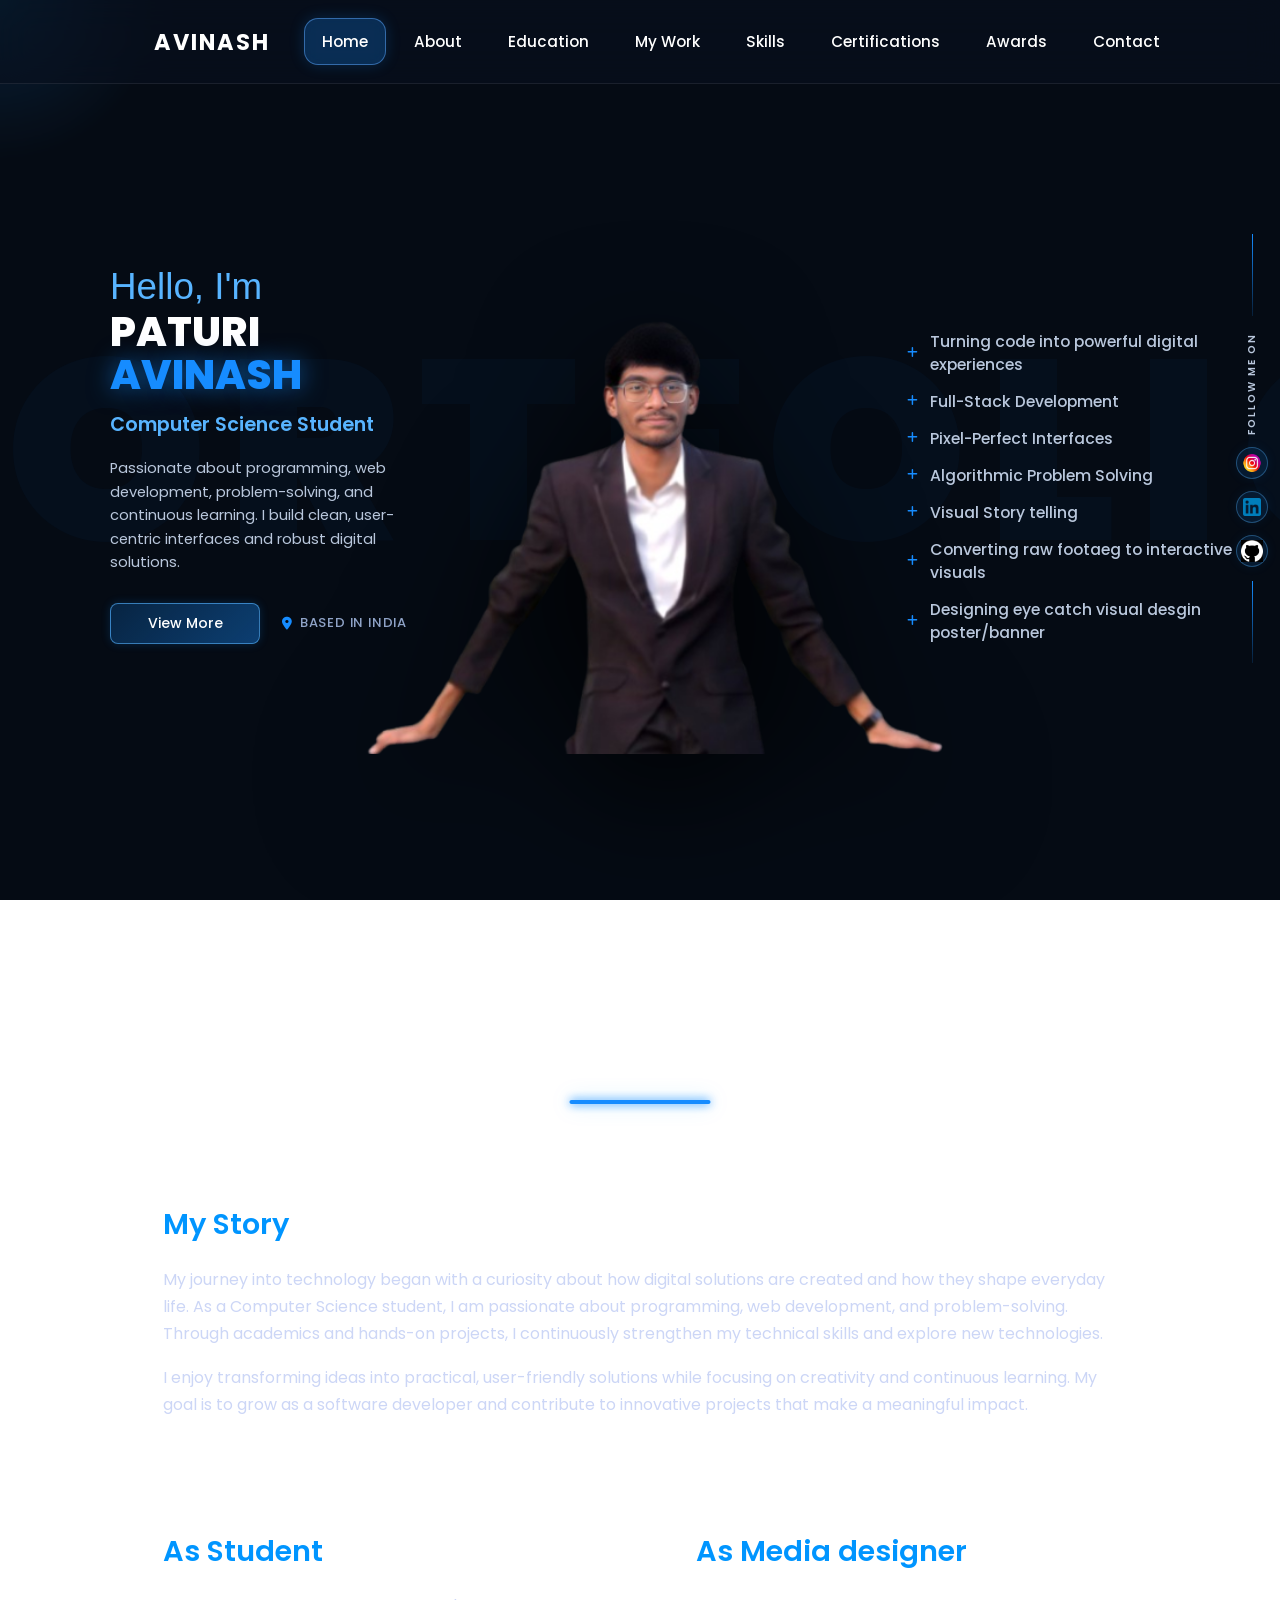
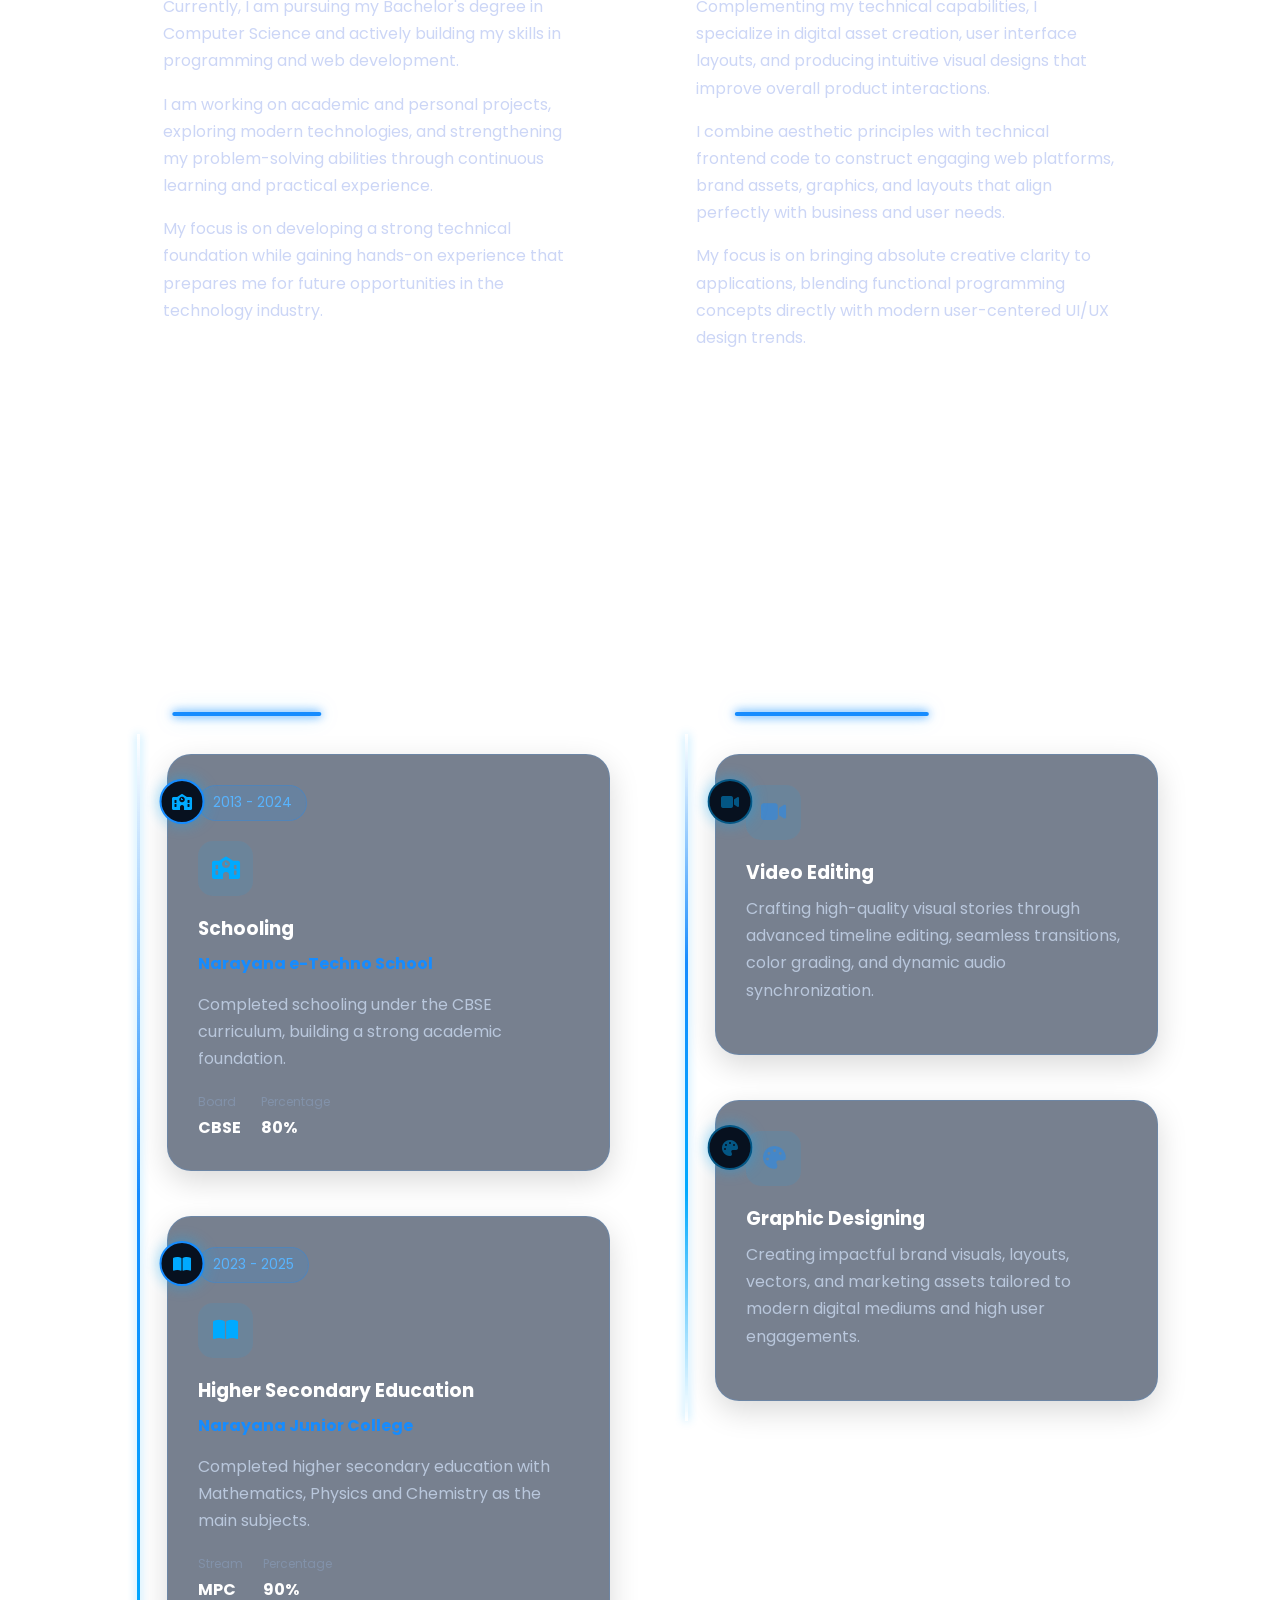
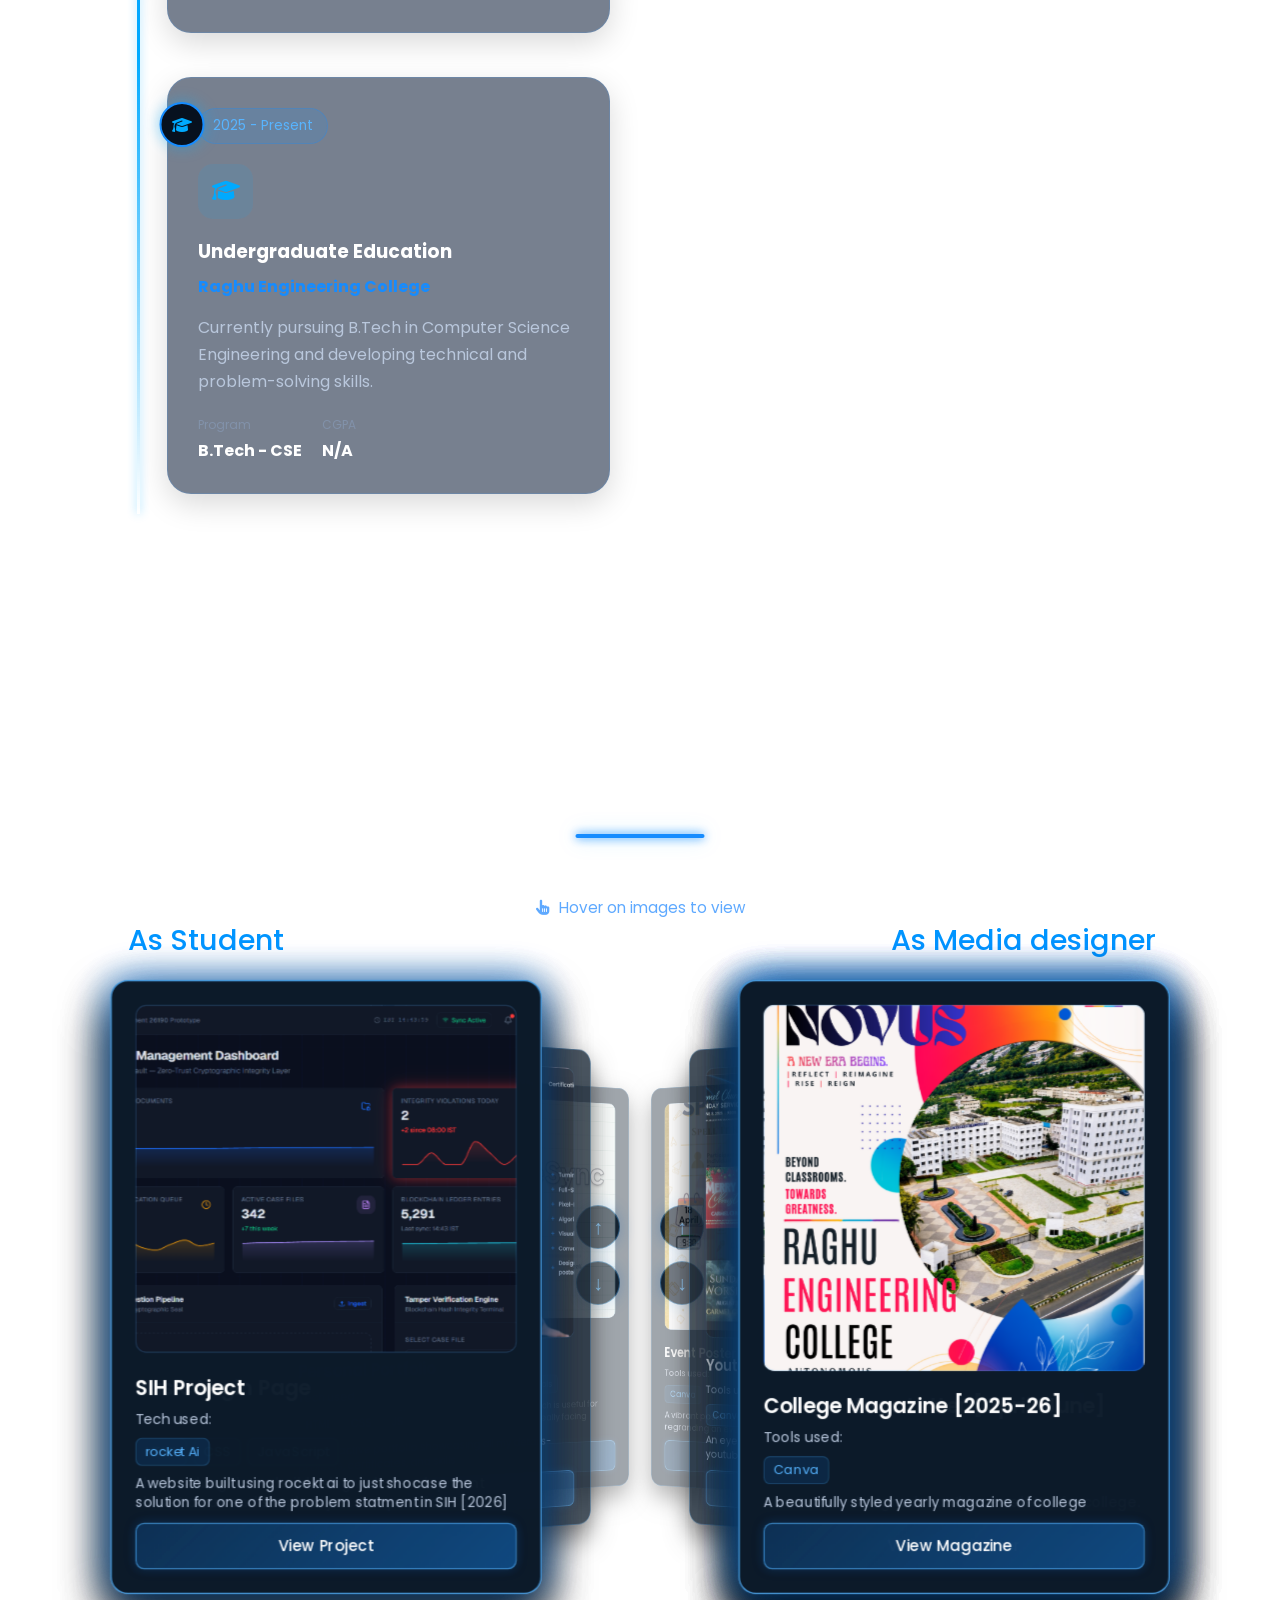
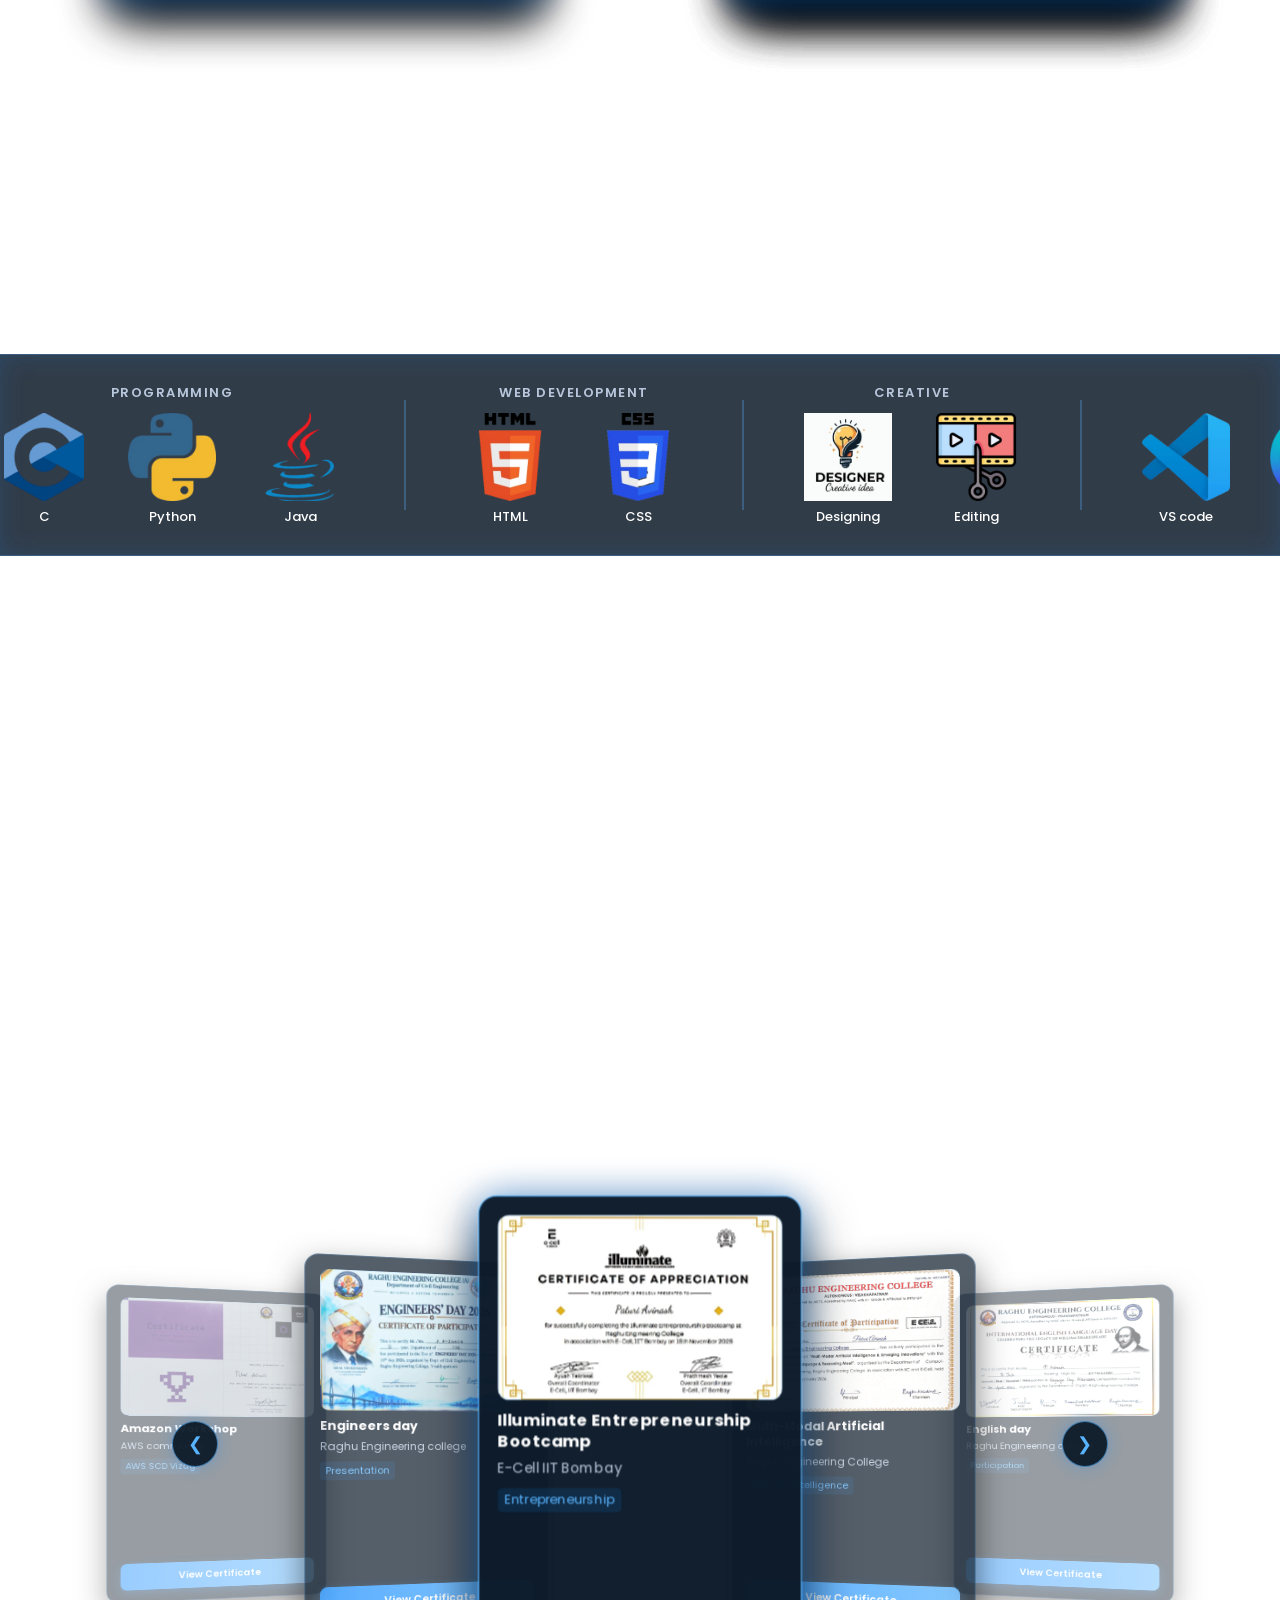
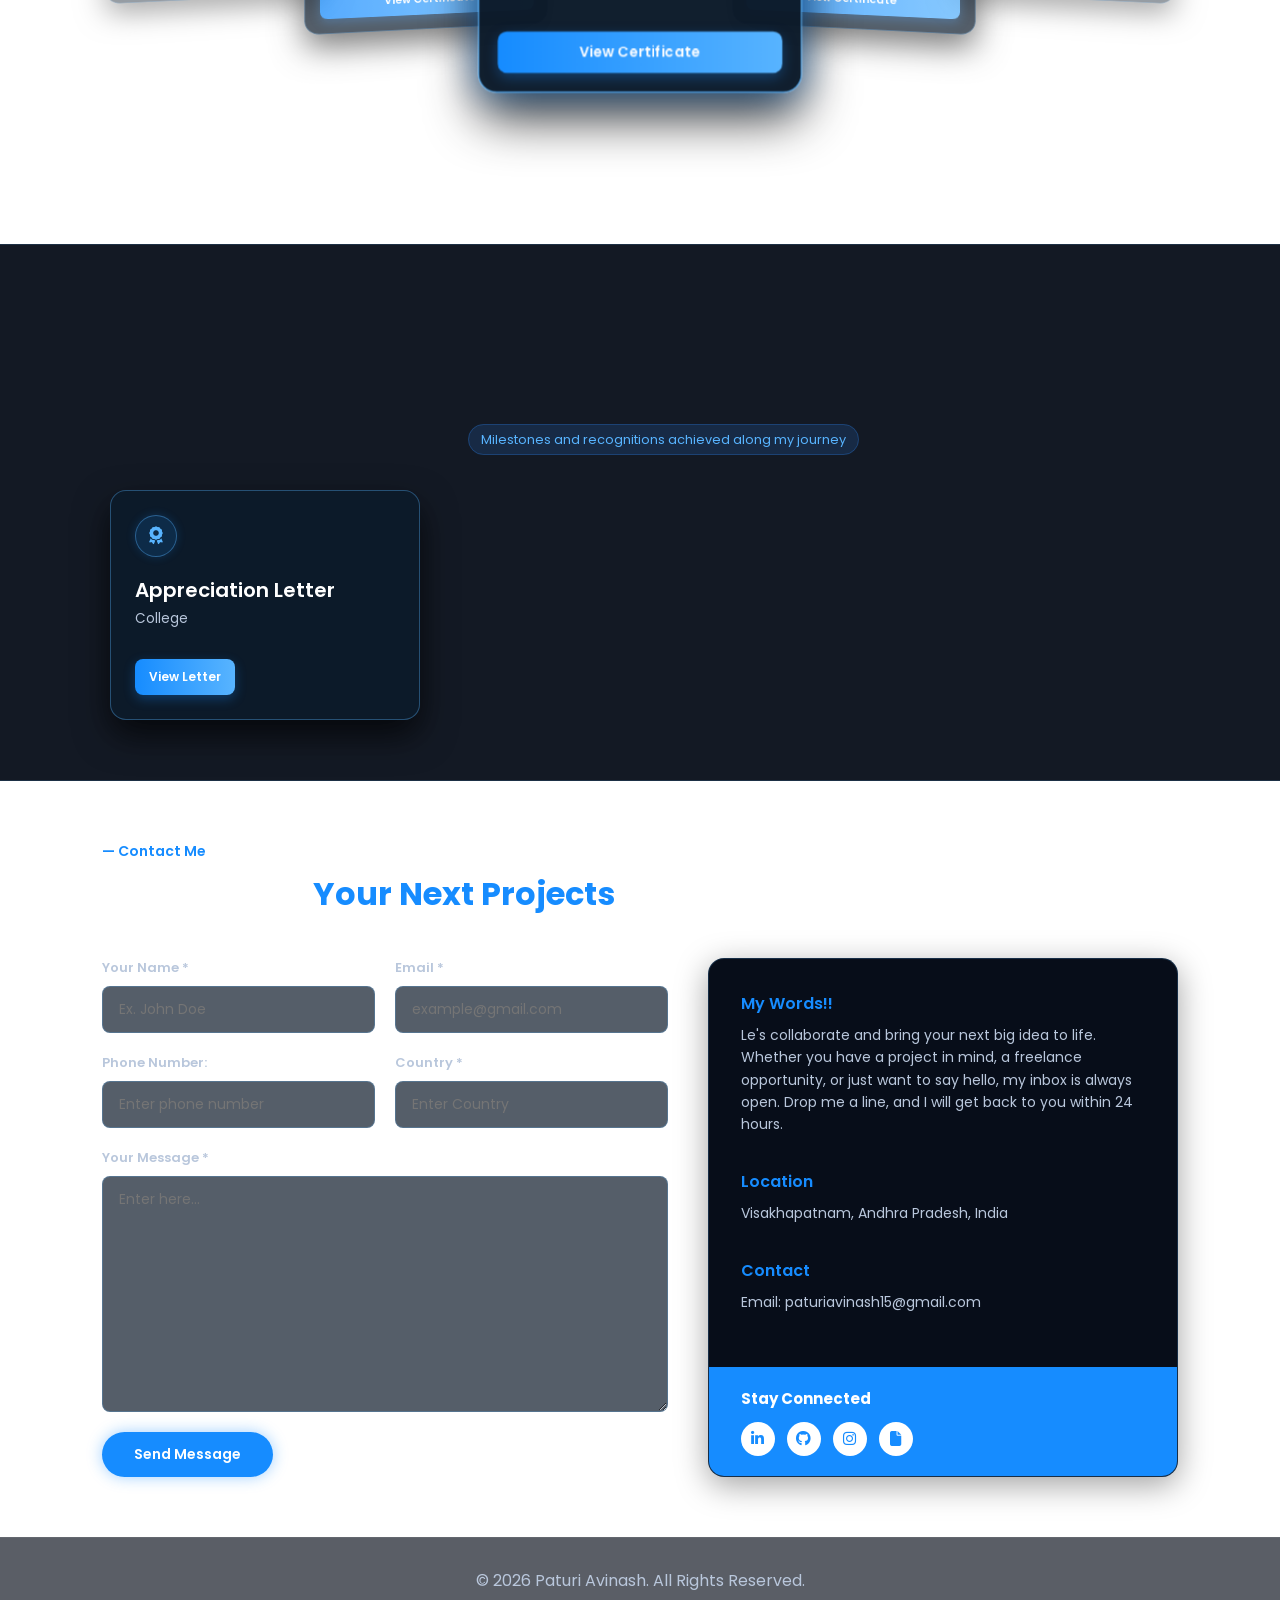
<file: index.html>
<!DOCTYPE html>
<html lang="en">

<head>
    <meta charset="UTF-8">
    <meta name="viewport" content="width=device-width, initial-scale=1.0">

    <title>Paturi Avinash | Portfolio</title>

    <!-- Favicon -->
    <link rel="icon" href="assets/favicon.png">

    <!-- Main CSS -->
    <link rel="stylesheet" href="style.css">

    <!-- Font Awesome -->
    <link rel="stylesheet" href="https://cdnjs.cloudflare.com/ajax/libs/font-awesome/6.5.2/css/all.min.css">

    <!-- Google Font -->
    <link href="https://fonts.googleapis.com/css2?family=Poppins:wght@300;400;500;600;700&display=swap"
        rel="stylesheet">
</head>

<body>

    <!-- =================================================
     Skills Section
    ================================================== -->

    <div id="globalSkillTooltip" class="global-tooltip">
        <div class="tooltip-level"></div>

        <div class="tooltip-hover-wrapper">
            <div class="tooltip-bar-container">
                <div class="tooltip-bar-fill"></div>
            </div>
            <div class="tooltip-percent"></div>

            <div class="tooltip-sub-details">
                <ul class="tooltip-sub-list"></ul>
            </div>
        </div>
    </div>

    <!-- =================================================
         Interactive Background Network
    ================================================== -->

    <canvas id="particle-network"></canvas>


    <!-- =================================================
         CURSOR GLOW
    ================================================== -->

    <div class="cursor-glow"></div>


    <!-- =================================================
         SCROLL PROGRESS
    ================================================== -->

    <div id="progress-bar"></div>


    <!-- =================================================
         NAVBAR
    ================================================== -->

    <header>

        <nav class="navbar">

            <div class="logo">

                <img src="images/profile.jpg" class="navbar-avatar" alt="Profile">

                <span>AVINASH</span>

            </div>


            <div class="nav-wrapper">

                <ul class="nav-links">

                    <div class="active-pill"></div>

                    <li>
                        <a href="#Home" class="nav-link active">
                            Home
                        </a>
                    </li>

                    <li>
                        <a href="#about" class="nav-link">
                            About
                        </a>
                    </li>

                    <li>
                        <a href="#education" class="nav-link">
                            Education
                        </a>
                    </li>

                    <li>
                        <a href="#My-work" class="nav-link">
                            My Work
                        </a>
                    </li>

                    <li>
                        <a href="#skills" class="nav-link">
                            Skills
                        </a>
                    </li>

                    <li>
                        <a href="#certifications" class="nav-link">
                            Certifications
                        </a>
                    </li>

                    <li>
                        <a href="#rewards" class="nav-link">
                            Awards
                        </a>
                    </li>


                    <li>
                        <a href="#contact" class="nav-link">
                            Contact
                        </a>
                    </li>

                </ul>

            </div>


            <div class="menu-btn">
                <i class="fa-solid fa-bars"></i>
            </div>

        </nav>

    </header>

    <!-- =================================================
         FOLLOW ME ON 
    ================================================== -->
    <aside class="social-sidebar" aria-label="Social media links">
        <span class="social-sidebar-line1"></span>
        <div class="social-sidebar-heading">FOLLOW ME ON</div>

        <a href="https://www.instagram.com/_avinovaeditz_/_avinovaeditz_" class="social-icon instagram" target="_blank"
            rel="noopener noreferrer" aria-label="">
            <img src="images/instagram.png" alt="">
        </a>

        <a href="https://www.linkedin.com/in/paturiavinash/Avinash" class="social-icon linkedin" target="_blank"
            rel="noopener noreferrer" aria-label="LinkedIn">
            <img src="images/linkedin.png" alt="">
        </a>

        <a href="https://github.com/PaturiAvinash078" class="social-icon github" target="_blank"
            rel="noopener noreferrer" aria-label="GitHub">
            <img src="images/github.png" alt="">
        </a>

        <span class="social-sidebar-line2"></span>
    </aside>


    <!-- ============================================================
   HOME SECTION (Expanded Open Portrait Layout)
   ============================================================ -->
    <section class="home-section" id="Home">
        <!-- Large background typography depth effect -->
        <div class="hero-bg-text">PORTFOLIO</div>

        <div class="home-container">
            <!-- LEFT COLUMN: Intro & Name -->
            <div class="home-text-column">
                <span class="hero-greeting">Hello, I'm</span>
                <h1 class="hero-name">PATURI <br><span class="highlight-title">AVINASH</span></h1>
                <h3 class="hero-role">Computer Science Student</h3>
                <p class="hero-description">
                    Passionate about programming, web development, problem-solving, and continuous learning. I build
                    clean, user-centric interfaces and robust digital solutions.
                </p>
                <div class="hero-meta-row">
                    <a href="#My-work" class="project-btn hero-cta">View More</a>
                    <div class="hero-location">
                        <i class="fas fa-map-marker-alt"></i> BASED IN INDIA
                    </div>
                </div>
            </div>

            <!-- CENTER IMAGE COLUMN: Container-less expanded portrait -->
            <div class="home-image-column">
                <img src="images/dp.png" alt="Paturi Avinash" class="hero-profile-img">
            </div>

            <!-- RIGHT COLUMN: Core Focus / Feature List -->
            <div class="home-features-column">
                <ul class="hero-features-list">
                    <li><i class="fas fa-plus"></i>Turning code into powerful digital experiences</li>
                    <li><i class="fas fa-plus"></i> Full-Stack Development</li>
                    <li><i class="fas fa-plus"></i> Pixel-Perfect Interfaces</li>
                    <li><i class="fas fa-plus"></i> Algorithmic Problem Solving</li>
                    <li><i class="fas fa-plus"></i>Visual Story telling</li>
                    <li><i class="fas fa-plus"></i>Converting raw footaeg to interactive visuals</li>
                    <li><i class="fas fa-plus"></i>Designing eye catch visual desgin poster/banner</li>
                </ul>
            </div>
        </div>
    </section>
    <!-- =================================================
         ABOUT
    ================================================== -->

    <section id="about" class="section">

        <div class="section-title">
            <h2>About Me</h2>
        </div>

        <div class="about-layout-wrapper">

            <!-- Top Section: Full Width Story -->
            <div class="about-story-full">
                <h3>My Story</h3>
                <p>
                    My journey into technology began with a curiosity about how digital solutions are created and how
                    they shape everyday life. As a Computer Science student, I am passionate about programming,
                    web development, and problem-solving. Through academics and hands-on projects, I
                    continuously strengthen my technical skills and explore new technologies.
                </p>
                <p>
                    I enjoy transforming ideas into practical, user-friendly solutions while focusing on
                    creativity and continuous learning. My goal is to grow as a software developer and
                    contribute to innovative projects that make a meaningful impact.
                </p>
            </div>

            <!-- Bottom Section: Split Columns -->
            <div class="about-columns-grid">

                <!-- Left Column (Student)-->
                <div class="about-sub-card">
                    <h3>As Student</h3>
                    <p>
                        Currently, I am pursuing my Bachelor's degree in Computer Science and actively building my
                        skills
                        in programming and web development.
                    </p>
                    <p>
                        I am working on academic and personal projects, exploring modern technologies, and strengthening
                        my problem-solving abilities through continuous learning and practical experience.
                    </p>
                    <p>
                        My focus is on developing a strong technical foundation while gaining hands-on experience
                        that prepares me for future opportunities in the technology industry.
                    </p>
                </div>

                <!-- Right Column(Media designer)-->
                <div class="about-sub-card">
                    <h3>As Media designer</h3>
                    <p>
                        Complementing my technical capabilities, I specialize in digital asset creation, user interface
                        layouts, and producing intuitive visual designs that improve overall product interactions.
                    </p>
                    <p>
                        I combine aesthetic principles with technical frontend code to construct engaging web platforms,
                        brand assets, graphics, and layouts that align perfectly with business and user needs.
                    </p>
                    <p>
                        My focus is on bringing absolute creative clarity to applications, blending functional
                        programming concepts directly with modern user-centered UI/UX design trends.
                    </p>
                </div>

            </div>

        </div>

    </section>


    <!-- =================================================
         EDUCATION & CREATIVE ARTS
    ================================================== -->
    <section id="education" class="section">

        <!-- Main section layout grid container wrapper -->
        <div class="education-grid-wrapper">

            <!-- LEFT SIDED TRACK: ACADEMICS -->
            <div class="academics-column">
                <div class="section-title" style="text-align: left; margin-bottom: 30px;">
                    <h2>Education</h2>
                </div>

                <div class="education-timeline">

                    <!-- 1. Schooling -->
                    <div class="education-item">
                        <div class="education-dot">
                            <i class="fa-solid fa-school"></i>
                        </div>
                        <div class="education-card">
                            <div class="education-year">2013 - 2024</div>
                            <div class="education-icon"><i class="fa-solid fa-school"></i></div>
                            <div class="education-content">
                                <h3>Schooling</h3>
                                <h4>Narayana e-Techno School</h4>
                                <p class="education-description">
                                    Completed schooling under the CBSE curriculum, building a strong academic
                                    foundation.
                                </p>
                                <div class="education-details">
                                    <div class="education-detail">
                                        <span>Board</span>
                                        <strong>CBSE</strong>
                                    </div>
                                    <div class="education-detail">
                                        <span>Percentage</span>
                                        <strong>80%</strong>
                                    </div>
                                </div>
                            </div>
                        </div>
                    </div>

                    <!-- 2. Higher Secondary -->
                    <div class="education-item">
                        <div class="education-dot">
                            <i class="fa-solid fa-book-open"></i>
                        </div>
                        <div class="education-card">
                            <div class="education-year">2023 - 2025</div>
                            <div class="education-icon"><i class="fa-solid fa-book-open"></i></div>
                            <div class="education-content">
                                <h3>Higher Secondary Education</h3>
                                <h4>Narayana Junior College</h4>
                                <p class="education-description">
                                    Completed higher secondary education with Mathematics, Physics and Chemistry as the
                                    main subjects.
                                </p>
                                <div class="education-details">
                                    <div class="education-detail">
                                        <span>Stream</span>
                                        <strong>MPC</strong>
                                    </div>
                                    <div class="education-detail">
                                        <span>Percentage</span>
                                        <strong>90%</strong>
                                    </div>
                                </div>
                            </div>
                        </div>
                    </div>

                    <!-- 3. Undergraduate -->
                    <div class="education-item">
                        <div class="education-dot">
                            <i class="fa-solid fa-graduation-cap"></i>
                        </div>
                        <div class="education-card">
                            <div class="education-year">2025 - Present</div>
                            <div class="education-icon"><i class="fa-solid fa-graduation-cap"></i></div>
                            <div class="education-content">
                                <h3>Undergraduate Education</h3>
                                <h4>Raghu Engineering College</h4>
                                <p class="education-description">
                                    Currently pursuing B.Tech in Computer Science Engineering and developing technical
                                    and problem-solving skills.
                                </p>
                                <div class="education-details">
                                    <div class="education-detail">
                                        <span>Program</span>
                                        <strong>B.Tech - CSE</strong>
                                    </div>
                                    <div class="education-detail">
                                        <span>CGPA</span>
                                        <strong>N/A</strong>
                                    </div>
                                </div>
                            </div>
                        </div>
                    </div>

                </div>
            </div>

            <!-- RIGHT SIDED TRACK: CREATIVE ARTS -->
            <div class="creative-arts-column">
                <div class="section-title" style="text-align: left; margin-bottom: 30px;">
                    <h2>Creative Arts</h2>
                </div>

                <div class="education-timeline">

                    <!-- 1. Video Editing -->
                    <div class="education-item">
                        <div class="education-dot">
                            <i class="fa-solid fa-video"></i>
                        </div>
                        <div class="education-card">
                            <div class="education-icon"><i class="fa-solid fa-video"></i></div>
                            <div class="education-content">
                                <h3>Video Editing</h3>
                                <p class="education-description">
                                    Crafting high-quality visual stories through advanced timeline editing, seamless
                                    transitions, color grading, and dynamic audio synchronization.
                                </p>
                            </div>
                        </div>
                    </div>

                    <!-- 2. Graphic Designing -->
                    <div class="education-item">
                        <div class="education-dot">
                            <i class="fa-solid fa-palette"></i>
                        </div>
                        <div class="education-card">
                            <div class="education-icon"><i class="fa-solid fa-palette"></i></div>
                            <div class="education-content">
                                <h3>Graphic Designing</h3>
                                <p class="education-description">
                                    Creating impactful brand visuals, layouts, vectors, and marketing assets tailored to
                                    modern digital mediums and high user engagements.
                                </p>
                            </div>
                        </div>
                    </div>

                </div>
            </div>

        </div>

    </section>

    <!-- ============================================================
   MY WORK SECTION (Full Screen Split with 3D Stacks & Hover Image Popup)
   ============================================================ -->
    <section class="section" id="My-work">
        <div class="section-title">
            <h2>
                My Work
            </h2>
        </div>

        <div class="mywork-note">
            <i class="fas fa-hand-pointer"></i>
            Hover on images to view
        </div>

        <div class="work-screen-split">

            <!-- LEFT COLUMN: AS STUDENT -->
            <div class="work-half-column">
                <h3 class="column-title">As Student</h3>

                <!-- STUDENT CONTROLS -->
                <div class="stack-controls" id="studentControls">
                    <button type="button" class="stack-arrow-btn" onclick="slideProjectStack('student', 'up')"
                        aria-label="Student Up">&#8593;</button>
                    <button type="button" class="stack-arrow-btn" onclick="slideProjectStack('student', 'down')"
                        aria-label="Student Down">&#8595;</button>
                </div>

                <div class="stack-wrapper">
                    <div class="project-stack" id="studentStack">
                        <!-- Project Card 1 -->
                        <div class="project-card active" data-index="0">
                            <div class="project-preview-container">
                                <div class="project-preview" style="background-image: url('images/login.png'); background-position: 85% center; background-size: cover;"></div>
                                <div class="full-image-popup wide-popup "
                                    style="background-image: url('images/login.png');"></div>
                            </div>
                            <div class="project-info">
                                <h4 class="project-title">Basic Login Page</h4>
                                <p class="project-tech-label">Tech used:</p>
                                <div class="project-tags-row">
                                    <span class="project-tech-tag">HTML</span>
                                    <span class="project-tech-tag">CSS</span>
                                    <span class="project-tech-tag">JavaScript</span>
                                </div>
                                <p class="project-description">The first thing i have build using web development skills , A clean and simple ui just as a practiced based</p>
                            </div>
                            <a href="https://github.com/PaturiAvinash078/Basic-login-page" target="_blank"
                                class="project-btn">View Project</a>
                        </div>

                        <!-- Project Card 2 -->
                        <div class="project-card next" data-index="1">
                            <div class="project-preview-container">
                                <div class="project-preview" style="background-image: url('images/portfolio.png');">
                                </div>
                                <div class="full-image-popup wide-popup"
                                    style="background-image: url('images/portfolio.png');"></div>
                            </div>
                            <div class="project-info">
                                <h4 class="project-title">Personal Portfolio</h4>
                                <p class="project-tech-label">Tech used:</p>
                                <div class="project-tags-row">
                                    <span class="project-tech-tag">HTML</span>
                                    <span class="project-tech-tag">CSS</span>
                                    <span class="project-tech-tag">JS</span>
                                </div>
                                <p class="project-description">An interactive portfolio showcasing all my details-projects,
                                    certificates, and skills.</p>
                            </div>
                            <a href="https://github.com/PaturiAvinash078/Portfolio" target="_blank"
                                class="project-btn">View Project</a>
                        </div>

                        <!-- Project Card 3 -->
                        <div class="project-card depth" data-index="2">
                            <div class="project-preview-container">
                                <div class="project-preview" style="background-image: url('images/SS.png');">
                                </div>
                                <div class="full-image-popup tall-popup"
                                    style="background-image: url('images/SS.png');">
                                </div>
                            </div>
                            <div class="project-info">
                                <h4 class="project-title">ScribeSync</h4>
                                <p class="project-tech-label">Tech used:</p>
                                <div class="project-tags-row">
                                    <span class="project-tech-tag">gitignore</span>
                                    <span class="project-tech-tag">html</span>
                                    <span class="project-tech-tag">nodejs</span>
                                    <span class="project-tech-tag">Ai tools</span>
                                </div>
                                <p class="project-description">A Startup idea of build a product which is useful for students and 
                                    learning people who really facing trouble to keep the notes sorted.</p>
                            </div>
                            <a href="https://github.com/PaturiAvinash078/ScibeSync" target="_blank"
                                class="project-btn">View
                                Project</a>
                        </div>

                        <!-- Project Card 4 -->
                        <div class="project-card active" data-index="0">
                            <div class="project-preview-container">
                                <div class="project-preview" style="background-image: url('images/sih.png');"></div>
                                <div class="full-image-popup wide-popup "
                                    style="background-image: url('images/sih.png');"></div>
                            </div>
                            <div class="project-info">
                                <h4 class="project-title">SIH Project</h4>
                                <p class="project-tech-label">Tech used:</p>
                                <div class="project-tags-row">
                                    <span class="project-tech-tag">rocket Ai</span>
                                </div>
                                <p class="project-description">A website built using rocekt ai to just shocase the solution for one of the
                                    problem statment in SIH [2026]</p>
                            </div>
                            <a href="https://github.com/PaturiAvinash078/SIH-Sentinal" target="_blank"
                                class="project-btn">View Project</a>
                        </div>
                        <!--Add more-->
                    </div>
                </div>
            </div>

            <!-- RIGHT COLUMN: AS MEDIA DESIGNER -->
            <div class="work-half-column designer-column">
                <h3 class="column-title">As Media designer</h3>

                <!-- DESIGNER CONTROLS -->
                <div class="stack-controls" id="designerControls">
                    <button type="button" class="stack-arrow-btn" onclick="slideProjectStack('designer', 'up')"
                        aria-label="Designer Up">&#8593;</button>
                    <button type="button" class="stack-arrow-btn" onclick="slideProjectStack('designer', 'down')"
                        aria-label="Designer Down">&#8595;</button>
                </div>

                <div class="stack-wrapper">
                    <div class="project-stack" id="designerStack">
                        <!-- Design Card 1 -->
                        <div class="project-card active" data-index="0">
                            <div class="project-preview-container">
                                <div class="project-preview" style="background-image: url('images/2024-25.png');"></div>
                                <div class="full-image-popup tall-popup"
                                    style="background-image: url('images/2024-25.png');">
                                </div>
                            </div>
                            <div class="project-info">
                                <h4 class="project-title">College Magazine [2024-25]</h4>
                                <p class="project-tech-label">Tools used:</p>
                                <div class="project-tags-row">
                                    <span class="project-tech-tag">Canva</span>
                                </div>
                                <p class="project-description">A beautifully styled yearly magazine of college</p>
                            </div>
                            <a href="https://drive.google.com/file/d/1DT-k3y62abmYQkyyJaONurdQ_lzkzQlV/view?usp=drive_link"
                                target="_blank" class="project-btn">View Magazine</a>
                        </div>

                        <!-- Design Card 2 -->
                        <div class="project-card active" data-index="1">
                            <div class="project-preview-container">
                                <div class="project-preview" style="background-image: url('images/Jan-march.png');">
                                </div>
                                <div class="full-image-popup tall-popup"
                                    style="background-image: url('images/Jan-march.png');">
                                </div>
                            </div>
                            <div class="project-info">
                                <h4 class="project-title">College News Letter [Jan-Mar]</h4>
                                <p class="project-tech-label">Tools used:</p>
                                <div class="project-tags-row">
                                    <span class="project-tech-tag">Canva</span>
                                </div>
                                <p class="project-description">A beautifully designed monthly news letter for college.</p>
                            </div>
                            <a href="https://drive.google.com/file/d/1-MzmCFMPc-rSNDqer1DCnAhoQIZbo-AN/view?usp=drive_link"
                                target="_blank" class="project-btn">View News Letter</a>
                        </div>

                        <!-- Design Card 3 -->
                        <div class="project-card active" data-index="2">
                            <div class="project-preview-container">
                                <div class="project-preview" style="background-image: url('images/April-june.png');">
                                </div>
                                <div class="full-image-popup tall-popup"
                                    style="background-image: url('images/April-june.png');">
                                </div>
                            </div>
                            <div class="project-info">
                                <h4 class="project-title">College News Letter [April-June]</h4>
                                <p class="project-tech-label">Tools used:</p>
                                <div class="project-tags-row">
                                    <span class="project-tech-tag">Canva</span>
                                </div>
                                <p class="project-description">A beautifully designed monthly news letter for college.</p>
                            </div>
                            <a href="https://drive.google.com/file/d/1xQAxXr2b_rIPF3sjiae0SzGOEyJGsETP/view?usp=drive_link"
                                target="_blank" class="project-btn">View News Letter</a>
                        </div>

                        <!-- Design Card 4 -->
                        <div class="project-card active" data-index="3">
                            <div class="project-preview-container">
                                <div class="project-preview" style="background-image: url('images/2025-26.png');"></div>
                                <div class="full-image-popup tall-popup"
                                    style="background-image: url('images/2025-26.png');">
                                </div>
                            </div>
                            <div class="project-info">
                                <h4 class="project-title">College Magazine [2025-26]</h4>
                                <p class="project-tech-label">Tools used:</p>
                                <div class="project-tags-row">
                                    <span class="project-tech-tag">Canva</span>
                                </div>
                                <p class="project-description">A beautifully styled yearly magazine of college</p>
                            </div>
                            <a href="https://drive.google.com/file/d/1ziqZoHtjXWh1Gm477auB7bg5Qwhhb5kN/view?usp=sharing"
                                target="_blank" class="project-btn">View Magazine</a>
                        </div>

                        <!-- Design Card 5 -->
                        <div class="project-card depth" data-index="4">
                            <div class="project-preview-container">
                                <div class="project-preview" style="background-image: url('images/REC\ ENG.png');">
                                </div>
                                <div class="full-image-popup tall-popup"
                                    style="background-image: url('images/REC\ ENG.png');">
                                </div>
                            </div>
                            <div class="project-info">
                                <h4 class="project-title">Event Poster</h4>
                                <p class="project-tech-label">Tools used:</p>
                                <div class="project-tags-row">
                                    <span class="project-tech-tag">Canva</span>
                                </div>
                                <p class="project-description">A vibrant poster layout optimized for the details regranding an event organization. </p>
                            </div>
                            <a href="https://drive.google.com/file/d/1KqTDa0NnASgQtRy3ghzNB8lunMSavvD0/view?usp=sharing"
                                target="_blank" class="project-btn">View Poster</a>
                        </div>

                        <!-- Design Card 6 -->
                        <div class="project-card next" data-index="5">
                            <div class="project-preview-container">
                                <div class="project-preview" style="background-image: url('images/YT.png');"></div>
                                <div class="full-image-popup wide-popup"
                                    style="background-image: url('images/YT.png');"></div>
                            </div>
                            <div class="project-info">
                                <h4 class="project-title">Youtube channel Thumbnails</h4>
                                <p class="project-tech-label">Tools used:</p>
                                <div class="project-tags-row">
                                    <span class="project-tech-tag">Canva</span>
                                </div>
                                <p class="project-description">An eye-catching various Thumbnails desingned for youtube channel.</p>
                            </div>
                            <a href="https://drive.google.com/file/d/1T9cOZQk11aa8DhoH3Ms5WBcsyneC2ldE/view?usp=drive_link"
                                target="_blank" class="project-btn">View Designs</a>
                        </div>
                    </div>
                </div>
            </div>

        </div>
    </section>
    <!-- =================================================
         SKILLS
    ================================================== -->

    <section id="skills" class="section">

        <div class="section-title">
            <h2>
                Skills

                <span class="cert-tip">
                    Click icons to view details
                </span>


            </h2>
        </div>

        <div class="skills-marquee-container" id="skillsMarquee">
            <div class="skills-marquee-track">

                <!-- ================= FIRST SET ================= -->
                <div class="skills-set">
                    <div class="skill-group">

                        <!--=====Programming set ======-->
                        <span class="group-title">Programming</span>
                        <div class="skill-items">
                            <!--===== C Language ======-->
                            <div class="skill-card" data-skill="C" data-level="Advanced" data-percent="83%"
                                data-details="All the fundamental basics|Concepts of Arrays, Pointers, strings, Functions, Recursion|Dynamic memory allocations, Unions, Structures, File handeling">
                                <img src="images/c.png" alt="C">
                                <p>C</p>
                            </div>
                            <!--===== Python Language ======-->
                            <div class="skill-card" data-skill="Python" data-level="Intermediate" data-percent="63%"
                                data-details="All the fundamental basics|Concepts of arrays, lists, tuples, sets, strings, Functions">
                                <img src="images/python.png" alt="Python">
                                <p>Python</p>
                            </div>
                            <!--===== Java Language ======-->
                            <div class="skill-card" data-skill="Java" data-level="Intermediate" data-percent="78%"
                                data-details="Concetps of OOPS, Basic fundamentals of OOPS|Principles of oops|Exception Handeling,Multi threading|Java FX GUI">
                                <img src="images/java.png" alt="Java">
                                <p>Java</p>
                            </div>
                            <!--New Programm Skill-->
                        </div>
                    </div>

                    <div class="skill-divider"></div>
                    <!--===== Web development set ======-->
                    <div class="skill-group">
                        <span class="group-title">Web development</span>
                        <div class="skill-items">
                            <!--===== HTML Language ======-->
                            <div class="skill-card" data-skill="HTML" data-level="Intermediate" data-percent="72%"
                                data-details="Semantic HTML5 Elements|Forms and User Input|Tables and Data Organization| Multimedia Embedding|Attributes and Custom Data|Document Object Model (DOM) Awareness|Basic Accessibility (a11y) and SEO">
                                <img src="images/HTML.png" alt="HTML">
                                <p>HTML</p>
                            </div>
                            <!--===== CSS Language ======-->
                            <div class="skill-card" data-skill="CSS" data-level="Intermediate" data-percent="53%"
                                data-details="Flexbox Mastery, CSS Grid, Advanced Positioning|CSS Variables, BEM Methodology, Specificity Control|Fluid Typography & Spacin, Modern Media Queries, Logical Properties|Transitions & Animations,Transforms & Clipping">
                                <img src="images/CSS.png" alt="CSS">
                                <p>CSS</p>
                            </div>
                            <!--New webdevelopment skill-->
                        </div>
                    </div>

                    <div class="skill-divider"></div>

                    <div class="skill-group">
                        <!--===== Creative set ======-->
                        <span class="group-title">Creative</span>
                        <div class="skill-items">
                            <!--===== Design ======-->
                            <div class="skill-card" data-skill="Designing" data-level="Intermediate" data-percent="57%"
                                data-details="Design Thinking|Layout and Composition|Digital Optimization|Motion Graphics Basics">
                                <img src="images/Design.jpg" alt="Designing">
                                <p>Designing</p>
                            </div>
                            <!--=====Editing======-->
                            <div class="skill-card" data-skill="Editing" data-level="Intermediate" data-percent="66%"
                                data-details="Advance cuts|Audio Design & Mixing|Color Correction & Grading|Effects & Motion Graphics">
                                <img src="images/Editing.png" alt="Editing">
                                <p>Editing</p>
                            </div>
                            <!--New creative skill-->
                        </div>
                    </div>

                    <div class="skill-divider"></div>
                    <!--===== Tools ======-->
                    <div class="skill-group">
                        <span class="group-title">Tools</span>
                        <div class="skill-items">
                            <!--===== VS code ======-->
                            <div class="skill-card" data-skill="VS code" data-level="Intermediate" data-percent="63%"
                                data-details="Advanced Keyboard Navigation & Editing| Integrated Terminal & Build Tools">
                                <img src="images/VS code.png" alt="VS code">
                                <p>VS code</p>
                            </div>
                            <!--=====Canva======-->
                            <div class="skill-card" data-skill="Canva" data-level="Advanced" data-percent="83%"
                                data-details="Layering and Positioning|Grouping and Aligning|Custom Masking and Frames|Custom Animations|Page Transitions">
                                <img src="images/Canva.png" alt="Canva">
                                <p>Canva</p>
                            </div>
                            <!--===== Capcut ======-->
                            <div class="skill-card" data-skill="Capcut" data-level="Intermediate" data-percent="68%"
                                data-details="Manual Keyframing|Compound Clips|Masking|Chroma Key & Auto Cutout|Audio Keyframing|Sound Effects (SFX) Layering|Color Wheel Grading|Custom Text Animation">
                                <img src="images/Capcut.png" alt="Capcut">
                                <p>Capcut</p>
                            </div>
                            <!--===== Premier Pro ======-->
                            <div class="skill-card" data-skill="Premier Pro" data-level="Beginner" data-percent="27%"
                                data-details="The 4 Core Panels:Project Panel, Source Monitor, Program Monitor, Timeline|Project Creation, Folder Organization|Essential Editing Tools & Shortcuts|Audio Levels, Adding Text/Titles">
                                <img src="images/Pr.png" alt="Premier Pro">
                                <p>Premier Pro</p>
                            </div>
                            <!--Add new tool-->
                        </div>
                    </div>

                    <div class="skill-divider"></div>
                    <!--===== Soft Skills ======-->
                    <div class="skill-group">
                        <span class="group-title">Soft Skills</span>
                        <div class="skill-items">
                            <!--===== Communication    ======-->
                            <div class="skill-card" data-skill="Communication" data-level="Advanced" data-percent="78%"
                                data-details="Communicating in 3 different languages|Hindi|English|Telugu">
                                <img src="images/Communication.jpg" alt="Communication">
                                <p>Communication</p>
                            </div>
                            <!--===== Teamwork ======-->
                            <div class="skill-card" data-skill="Teamwork" data-level="Intermediate" data-percent="66%"
                                data-details="Active participation in working with team|Managing team|Helpig teammates for better development">
                                <img src="images/Teamwork.png" alt="Teamwork">
                                <p>Teamwork</p>
                            </div>
                            <!--===== ProblemSolving ======-->
                            <div class="skill-card" data-skill="ProblemSolving" data-level="Intermediate"
                                data-percent="76%"
                                data-details="Identifying core probelm|Understandig the problem adn finding accurate solution">
                                <img src="images/ProblemSolving.png" alt="ProblemSolving">
                                <p>ProblemSolving</p>
                            </div>
                            <!--Add new soft skill-->
                        </div>
                    </div>
                    <!--Add new group of skill-->
                </div>
                <!-- END OF FIRST SET -->
                <div class="skill-divider"></div>

                <!-- ================= SECOND SET (EXACT DUPLICATE) ================= -->
                <div class="skills-set">
                    <div class="skill-group">

                        <!--=====Programming set ======-->
                        <span class="group-title">Programming</span>
                        <div class="skill-items">
                            <!--===== C Language ======-->
                            <div class="skill-card" data-skill="C" data-level="Advanced" data-percent="83%"
                                data-details="All the fundamental basics|Concepts of Arrays, Pointers, strings, Functions, Recursion|Dynamic memory allocations, Unions, Structures, File handeling">
                                <img src="images/c.png" alt="C">
                                <p>C</p>
                            </div>
                            <!--===== Python Language ======-->
                            <div class="skill-card" data-skill="Python" data-level="Intermediate" data-percent="63%"
                                data-details="All the fundamental basics|Concepts of arrays, lists, tuples, sets, strings, Functions">
                                <img src="images/python.png" alt="Python">
                                <p>Python</p>
                            </div>
                            <!--===== Java Language ======-->
                            <div class="skill-card" data-skill="Java" data-level="Intermediate" data-percent="78%"
                                data-details="Concetps of OOPS, Basic fundamentals of OOPS|Principles of oops|Exception Handeling,Multi threading|Java FX GUI">
                                <img src="images/java.png" alt="Java">
                                <p>Java</p>
                            </div>
                        </div>
                    </div>

                    <div class="skill-divider"></div>
                    <!--===== Web development set ======-->
                    <div class="skill-group">
                        <span class="group-title">Web development</span>
                        <div class="skill-items">
                            <!--===== HTML Language ======-->
                            <div class="skill-card" data-skill="HTML" data-level="Intermediate" data-percent="72%"
                                data-details="Semantic HTML5 Elements|Forms and User Input|Tables and Data Organization| Multimedia Embedding|Attributes and Custom Data|Document Object Model (DOM) Awareness|Basic Accessibility (a11y) and SEO">
                                <img src="images/HTML.png" alt="HTML">
                                <p>HTML</p>
                            </div>
                            <!--===== CSS Language ======-->
                            <div class="skill-card" data-skill="CSS" data-level="Intermediate" data-percent="53%"
                                data-details="Flexbox Mastery, CSS Grid, Advanced Positioning|CSS Variables, BEM Methodology, Specificity Control|Fluid Typography & Spacin, Modern Media Queries, Logical Properties|Transitions & Animations,Transforms & Clipping">
                                <img src="images/CSS.png" alt="CSS">
                                <p>CSS</p>
                            </div>
                        </div>
                    </div>

                    <div class="skill-divider"></div>

                    <div class="skill-group">
                        <!--===== Creative set ======-->
                        <span class="group-title">Creative</span>
                        <div class="skill-items">
                            <!--===== Design ======-->
                            <div class="skill-card" data-skill="Designing" data-level="Intermediate" data-percent="57%"
                                data-details="Design Thinking|Layout and Composition|Digital Optimization|Motion Graphics Basics">
                                <img src="images/Design.jpg" alt="Designing">
                                <p>Designing</p>
                            </div>
                            <!--=====Editing======-->
                            <div class="skill-card" data-skill="Editing" data-level="Intermediate" data-percent="66%"
                                data-details="Advance cuts|Audio Design & Mixing|Color Correction & Grading|Effects & Motion Graphics">
                                <img src="images/Editing.png" alt="Editing">
                                <p>Editing</p>
                            </div>
                        </div>
                    </div>

                    <div class="skill-divider"></div>
                    <!--===== Tools ======-->
                    <div class="skill-group">
                        <span class="group-title">Tools</span>
                        <div class="skill-items">
                            <!--===== VS code ======-->
                            <div class="skill-card" data-skill="VS code" data-level="Intermediate" data-percent="63%"
                                data-details="Advanced Keyboard Navigation & Editing| Integrated Terminal & Build Tools">
                                <img src="images/VS code.png" alt="VS code">
                                <p>VS code</p>
                            </div>
                            <!--=====Canva======-->
                            <div class="skill-card" data-skill="Canva" data-level="Advanced" data-percent="83%"
                                data-details="Layering and Positioning|Grouping and Aligning|Custom Masking and Frames|Custom Animations|Page Transitions">
                                <img src="images/Canva.png" alt="Canva">
                                <p>Canva</p>
                            </div>
                            <!--===== Capcut ======-->
                            <div class="skill-card" data-skill="Capcut" data-level="Intermediate" data-percent="68%"
                                data-details="Manual Keyframing|Compound Clips|Masking|Chroma Key & Auto Cutout|Audio Keyframing|Sound Effects (SFX) Layering|Color Wheel Grading|Custom Text Animation">
                                <img src="images/Capcut.png" alt="Capcut">
                                <p>Capcut</p>
                            </div>
                            <!--===== Premier Pro ======-->
                            <div class="skill-card" data-skill="Premier Pro" data-level="Beginner" data-percent="27%"
                                data-details="The 4 Core Panels:Project Panel, Source Monitor, Program Monitor, Timeline|Project Creation, Folder Organization|Essential Editing Tools & Shortcuts|Audio Levels, Adding Text/Titles">
                                <img src="images/Pr.png" alt="Premier Pro">
                                <p>Premier Pro</p>
                            </div>
                        </div>
                    </div>

                    <div class="skill-divider"></div>
                    <!--===== Soft Skills ======-->
                    <div class="skill-group">
                        <span class="group-title">Soft Skills</span>
                        <div class="skill-items">
                            <!--===== Communication    ======-->
                            <div class="skill-card" data-skill="Communication" data-level="Advanced" data-percent="78%"
                                data-details="Communicating in 3 different languages|Hindi|English|Telugu">
                                <img src="images/Communication.jpg" alt="Communication">
                                <p>Communication</p>
                            </div>
                            <!--===== Teamwork ======-->
                            <div class="skill-card" data-skill="Teamwork" data-level="Intermediate" data-percent="66%"
                                data-details="Active participation in working with team|Managing team|Helpig teammates for better development">
                                <img src="images/Teamwork.png" alt="Teamwork">
                                <p>Teamwork</p>
                            </div>
                            <!--===== ProblemSolving ======-->
                            <div class="skill-card" data-skill="ProblemSolving" data-level="Intermediate"
                                data-percent="76%"
                                data-details="Identifying core probelm|Understandig the problem adn finding accurate solution">
                                <img src="images/ProblemSolving.png" alt="ProblemSolving">
                                <p>ProblemSolving</p>
                            </div>
                        </div>
                    </div>
                </div>
                <!-- END OF SECOND SET -->
            </div>
    </section>
    <!-- =================================================
         CERTIFICATIONS
    ================================================== -->
    <section id="certifications" class="section">
        <div class="section-title">
            <h2>
                Certifications
            </h2>
        </div>

        <div class="carousel-3d-wrapper">
            <!-- Left Navigation Button -->
            <button class="carousel-nav-btn prev-btn" id="coverflowPrev"
                aria-label="Previous Certificate">&#10094;</button>

            <!-- Track Container -->
            <div class="carousel-track-container">
                <div class="carousel-3d-track" id="coverflowTrack">

                    <div class="coverflow-card">
                        <div class="cert-preview-img" style="background-image: url('images/illuminate.jpg');"></div>
                        <div class="cert-card-info">
                            <h3>Illuminate Entrepreneurship Bootcamp</h3>
                            <p class="cert-issuer">E-Cell IIT Bombay</p>
                            <span class="cert-field">Entrepreneurship</span>
                        </div>
                        <button type="button" class="view-cert-btn"
                            onclick="openCertLightbox('images/illuminate.jpg')">View Certificate</button>
                    </div>

                    <div class="coverflow-card">
                        <div class="cert-preview-img" style="background-image: url('images/multimodal-ai.jpg');"></div>
                        <div class="cert-card-info">
                            <h3>Multi-Modal Artificial Intelligence</h3>
                            <p class="cert-issuer">Raghu Engineering College</p>
                            <span class="cert-field">Artificial Intelligence</span>
                        </div>
                        <button type="button" class="view-cert-btn"
                            onclick="openCertLightbox('images/multimodal-ai.jpg')">View Certificate</button>
                    </div>

                    <div class="coverflow-card">
                        <div class="cert-preview-img" style="background-image: url('images/English day.jpg');"></div>
                        <div class="cert-card-info">
                            <h3>English day</h3>
                            <p class="cert-issuer">Raghu Engineering college</p>
                            <span class="cert-field">Participation</span>
                        </div>
                        <button type="button" class="view-cert-btn"
                            onclick="openCertLightbox('images/English day.jpg')">View Certificate</button>
                    </div>

                    <div class="coverflow-card">
                        <div class="cert-preview-img" style="background-image: url('images/Pr.jpeg');"></div>
                        <div class="cert-card-info">
                            <h3>Premiere Pro Workshop</h3>
                            <p class="cert-issuer">Raghu Engineering college</p>
                            <span class="cert-field">Video editing</span>
                        </div>
                        <button type="button" class="view-cert-btn" onclick="openCertLightbox('images/Pr.jpeg')">View
                            Certificate</button>
                    </div>

                    <div class="coverflow-card">
                        <div class="cert-preview-img" style="background-image: url('images/ai-tools.jpg');"></div>
                        <div class="cert-card-info">
                            <h3>AI Tools & ChatGPT Workshop</h3>
                            <p class="cert-issuer">be10x</p>
                            <span class="cert-field">Generative AI</span>
                        </div>
                        <button type="button" class="view-cert-btn"
                            onclick="openCertLightbox('images/ai-tools.jpg')">View Certificate</button>
                    </div>

                    <div class="coverflow-card">
                        <div class="cert-preview-img" style="background-image: url('images/devtown-1.jpg');"></div>
                        <div class="cert-card-info">
                            <h3>Machine Learning Specialization</h3>
                            <p class="cert-issuer">DevTown</p>
                            <span class="cert-field">Machine Learning</span>
                            <h11>View more</h11>
                            <div class="sub-cert-buttons">
                                <button class="sub-btn"
                                    onclick="switchSubCert(this, 'Participation', 'images/devtown-3.jpg')">Participation</button>
                                <button class="sub-btn"
                                    onclick="switchSubCert(this, 'Appreciation', 'images/devtown-1.jpg')">Appreciation</button>
                            </div>
                            <div class="sun-cert-buttons">
                                <button class="sub-btn active"
                                    onclick="switchSubCert(this, 'Google developers group on campus', 'images/devtown-2.jpg')">Google
                                    developers group on campus</button>
                                <button class="sub-btn active"
                                    onclick="switchSubCert(this, 'Microsoft student chapter', 'images/devtown-4.jpg')">Microsoft
                                    student chapter</button>
                            </div>
                        </div>
                        <button type="button" class="view-cert-btn"
                            onclick="openCertLightbox('images/devtown-1.jpg')">View Certificate</button>
                    </div>

                    <div class="coverflow-card">
                        <div class="cert-preview-img" style="background-image: url('images/gfg.png');"></div>
                        <div class="cert-card-info">
                            <h3>GeeksforGeeks - Participation</h3>
                            <p class="cert-issuer">GeeksforGeeks</p>
                            <span class="cert-field">Interview Preparation</span>
                        </div>
                        <button type="button" class="view-cert-btn" onclick="openCertLightbox('images/gfg.png')">View
                            Certificate</button>
                    </div>

                    <div class="coverflow-card">
                        <div class="cert-preview-img" style="background-image: url('images/scaler.1.png');"></div>
                        <div class="cert-card-info">
                            <h3>Masterclass</h3>
                            <p class="cert-issuer">Scaler</p>
                            <span class="cert-field">Low-Level Design</span>
                        </div>
                        <button type="button" class="view-cert-btn"
                            onclick="openCertLightbox('images/scaler.1.png')">View Certificate</button>
                    </div>

                    <div class="coverflow-card">
                        <div class="cert-preview-img" style="background-image: url('images/devtowndbms.2.png');"></div>
                        <div class="cert-card-info">
                            <h3>DBMS AND SQL Mastery</h3>
                            <p class="cert-issuer">DevTown</p>
                            <span class="cert-field">DBMS & SQL</span>
                            <h11>View more</h11>
                            <div class="sub-cert-buttons">
                                <button class="sub-btn active"
                                    onclick="switchSubCert(this, 'Microsoft student chapter', 'images/devtowndbms.1.png')">Microsoft
                                    student chapter</button>
                                <button class="sub-btn active"
                                    onclick="switchSubCert(this, 'Google developers group on campus', 'images/devtowndbms.2.png')">Google
                                    developers group on campus</button>
                            </div>
                        </div>
                        <button type="button" class="view-cert-btn"
                            onclick="openCertLightbox('images/devtowndbms.2.png')">View Certificate</button>
                    </div>

                    <div class="coverflow-card">
                        <div class="cert-preview-img" style="background-image: url('images/Scaler.2.jpeg');"></div>
                        <div class="cert-card-info">
                            <h3>Masterclass</h3>
                            <p class="cert-issuer">Scaler</p>
                            <span class="cert-field">Data Engineering</span>
                        </div>
                        <button type="button" class="view-cert-btn"
                            onclick="openCertLightbox('images/Scaler.2.jpeg')">View Certificate</button>
                    </div>

                    <div class="coverflow-card">
                        <div class="cert-preview-img" style="background-image: url('images/AWS.jpg');"></div>
                        <div class="cert-card-info">
                            <h3>Amazon Workshop</h3>
                            <p class="cert-issuer">AWS community</p>
                            <span class="cert-field">AWS SCD Vizag</span>
                        </div>
                        <button type="button" class="view-cert-btn" onclick="openCertLightbox('images/AWS.jpg')">View
                            Certificate</button>
                    </div>

                    <div class="coverflow-card">
                        <div class="cert-preview-img" style="background-image: url('images/Engineers day.jpg');"></div>
                        <div class="cert-card-info">
                            <h3>Engineers day</h3>
                            <p class="cert-issuer">Raghu Engineering college</p>
                            <span class="cert-field">Presentation</span>
                        </div>
                        <button type="button" class="view-cert-btn"
                            onclick="openCertLightbox('images/Engineers day.jpg')">View Certificate</button>
                    </div>
                    <!--Add new certificates-->
                </div>
            </div>

            <!-- Right Navigation Button -->
            <button class="carousel-nav-btn next-btn" id="coverflowNext" aria-label="Next Certificate">&#10095;</button>
        </div>
    </section>

    <!-- ============================================================
   AWARDS (Compact Fixed-Width Grid)
   ============================================================ -->
    <section class="rewards-section" id="rewards">
        <div class="rewards-container-fluid">
            <div class="section-title">
                <h2>
                    Awards

                </h2>
            </div>
            <p class="rewards-section-subtitle"><span class="cert-tip">
                    Milestones and recognitions achieved along my journey
                </span></p>

            <div class="rewards-grid">
                <!-- Award Card 1 -->
                <div class="reward-card">
                    <div class="reward-preview-container">
                        <div class="reward-icon-badge">
                            <i class="fas fa-award"></i>
                        </div>
                    </div>

                    <div class="reward-content">
                        <h3 class="reward-title">Appreciation Letter</h3>
                        <p class="reward-issuer">College</p>
                    </div>

                    <!-- View Letter Button -->
                    <button type="button" class="reward-btn" onclick="openCertLightbox('images/LOA.jpeg')">View
                        Letter</button> <!--Used for open image-->
                </div>
                <!-- Add more-->
            </div>
        </div>
    </section>

<!-- =================================================
         CONTACT
    ================================================== -->

    <section class="contact-section" id="contact">
        <div class="contact-header">
            <span class="sub-heading">— Contact Me</span>
            <h2>Let's Talk for <span class="highlight">Your Next Projects</span></h2>
        </div>

        <div class="contact-container">
            <!-- Left: Contact Form -->
            <form class="contact-form" action="https://api.web3forms.com/submit" method="POST">

                <input type="hidden" name="access_key" value="e076c018-909f-435e-8fa2-25bf85841e35">

                <div class="form-row">
                    <div class="form-group">
                        <label for="name">Your Name *</label>
                        <input type="text" id="name" name="name" placeholder="Ex. John Doe" required />
                    </div>
                    <div class="form-group">
                        <label for="email">Email *</label>
                        <input type="email" id="email" name="email" placeholder="example@gmail.com" required />
                    </div>
                </div>

                <div class="form-row">
                    <div class="form-group">
                        <label for="phone">Phone Number:</label>
                        <input type="text" id="phone" name="phone" inputmode="numeric" pattern="[0-9]*"
                            onkeypress="return event.charCode >= 48 && event.charCode <= 57"
                            placeholder="Enter phone number">
                    </div>
                    <div class="form-group">
                        <label for="country">Country *</label>
                        <input type="text" id="country" name="country" placeholder="Enter Country" required />
                    </div>
                </div>

                <div class="form-group full-width">
                    <label for="message">Your Message *</label>
                    <textarea id="message" name="message" rows="10" placeholder="Enter here..." required></textarea>
                </div>

                <button type="submit" class="submit-btn">Send Message</button>
            </form>

            <!-- Right: Info Card -->
            <div class="contact-info-card">

                <div class="info-group">
                    <h4>My Words!!</h4>
                    <p>Le's collaborate and bring your next big idea to life.
                        Whether you have a project in mind, a freelance opportunity,
                        or just want to say hello, my inbox is always open.
                        Drop me a line, and I will get back to you within 24 hours.</p>
                </div>
                <div class="info-group">
                    <h4>Location</h4>
                    <p>Visakhapatnam, Andhra Pradesh, India</p>
                </div>

                <div class="info-group">
                    <h4>Contact</h4>
                    <p>Email: paturiavinash15@gmail.com</p>
                </div>

                <!-- Bottom Card Accent -->
                <div class="stay-connected-banner">
                    <span>Stay Connected</span>
                    <div class="connected-icons">
                        <a href="https://www.linkedin.com/in/paturiavinash/Avinash" target="_blank"
                            aria-label="LinkedIn">
                            <i class="fab fa-linkedin-in"></i>
                        </a>
                        <a href="https://github.com/PaturiAvinash078" target="_blank" aria-label="GitHub">
                            <i class="fab fa-github"></i>
                        </a>
                        <a href="https://www.instagram.com/_avinovaeditz_/_avinovaeditz_" target="_blank"
                            aria-label="Instagram">
                            <i class="fab fa-instagram"></i>
                        </a>
                        <a href="assets/resume.pdf" target="_blank" aria-label="Resume">
                            <i class="fa-solid fa-file"></i>
                        </a>
                    </div>
                </div>
            </div>
        </div>
    </section>
    <!-- =================================================
         FOOTER
    ================================================== -->

    <footer class="footer">

        <p>
            © 2026 Paturi Avinash. All Rights Reserved.
        </p>

    </footer>


    <!-- =================================================
         JAVASCRIPT
    ================================================== -->

    <script src="script.js"></script>

</body>

</html>
</file>
<file: style.css>
/* =====================================================
   GLOBAL RESET
===================================================== */

* {
    margin: 0;
    padding: 0;
    box-sizing: border-box;
    scroll-behavior: smooth;
}

/* =====================================================
   INTERACTIVE PARTICLE NETWORK
===================================================== */

#particle-network {

    position: fixed;

    inset: 0;

    width: 100%;
    height: 100%;

    pointer-events: none;

    z-index: 0;

    opacity: 0.72;
}


.cursor-glow {

    z-index: 3;
}



#progress-bar {

    z-index: 9999;
}


/* =====================================================
   MOBILE PARTICLE NETWORK
===================================================== */

@media (max-width: 768px) {

    #particle-network {

        opacity: 0.50;
    }

}

/* =====================================================
   VARIABLES
===================================================== */

:root {

    --bg: #07111f;
    --card: #0d1d33;

    --glass: rgba(8, 25, 52, 0.55);

    --primary: #168cff;
    --secondary: #58b4ff;
    --electric: #00aaff;

    --text: #ffffff;
    --text-light: #b9c7dc;

    --border: rgba(70, 160, 255, 0.20);

    --glow: rgba(22, 140, 255, 0.45);
}


/* =====================================================
   BODY
===================================================== */

body {

    font-family: "Poppins", sans-serif;

    background:
        radial-gradient(circle at 20% 20%,
            rgba(0, 120, 255, 0.10),
            transparent 35%),
        radial-gradient(circle at 80% 70%,
            rgba(0, 170, 255, 0.08),
            transparent 35%),
        linear-gradient(135deg,
            #030914,
            #07111f,
            #08172b);

    background-attachment: fixed;

    color: var(--text);

    overflow-x: hidden;
}


/* =====================================================
   SCROLLBAR
===================================================== */

::-webkit-scrollbar {
    width: 8px;
}

::-webkit-scrollbar-track {
    background: #06101d;
}

::-webkit-scrollbar-thumb {
    background: var(--primary);
    border-radius: 20px;
}


/* =====================================================
   PROGRESS BAR
===================================================== */

#progress-bar {

    position: fixed;

    top: 0;
    left: 0;

    width: 0%;
    height: 4px;

    background: var(--electric);

    box-shadow:
        0 0 10px var(--electric),
        0 0 20px var(--primary);

    z-index: 9999;
}


/* =====================================================
   CURSOR GLOW
===================================================== */

.cursor-glow {

    position: fixed;

    width: 320px;
    height: 320px;

    pointer-events: none;

    z-index: 1;

    transform: translate(-50%, -50%);

    background:
        radial-gradient(circle,
            rgba(0, 170, 255, 0.18),
            rgba(22, 140, 255, 0.08) 35%,
            transparent 70%);

    filter: blur(5px);

    mix-blend-mode: screen;
}


/* =====================================================
   SECTIONS
===================================================== */

.section {

    min-height: 90vh;

    padding: 120px 8%;

    position: relative;
}


/* =====================================================
   SECTION TITLES
===================================================== */

.section-title {

    text-align: center;

    margin-bottom: 70px;
}

.section-title h2 {

    font-size: 3rem;

    font-weight: 700;

    color: white;

    position: relative;

    display: inline-block;
}

.section-title h2::after {

    content: "";

    position: absolute;

    width: 60%;
    height: 4px;

    left: 50%;
    bottom: -12px;

    transform: translateX(-50%);

    background: var(--primary);

    border-radius: 20px;

    box-shadow:
        0 0 10px var(--primary),
        0 0 20px rgba(0, 170, 255, 0.35);
}


/* =====================================================
   NAVBAR
===================================================== */

header {
    position: fixed;
    top: 0;
    left: 0;
    width: 100%;
    z-index: 1000;

}

.navbar {

    display: flex;

    justify-content: space-between;

    align-items: center;

    padding: 18px 8%;

    background: rgba(8, 16, 30, 0.65);

    backdrop-filter: blur(18px);

    border-bottom: 1px solid rgba(255, 255, 255, 0.08);

    transition: 0.4s ease;
}

.logo {
    font-size: 1.4rem;
    font-weight: 700;
    letter-spacing: 2px;
    color: white;
    display: flex;
    align-items: center;
    gap: 12px;
    position: relative;
    z-index: 5;
}

.navbar-avatar {

    width: 40px;
    height: 40px;

    border-radius: 50%;

    object-fit: cover;

    border: 2px solid var(--primary);

    opacity: 0;

    transform: scale(0);

    transition: 0.4s ease;

    box-shadow:
        0 0 12px rgba(47, 140, 255, 0.4);
}

.navbar-avatar.show {

    opacity: 1;

    transform: scale(1);
}

.nav-wrapper {

    position: relative;
}

.nav-links {

    list-style: none;

    display: flex;

    gap: 10px;

    position: relative;
}

.nav-links li {

    position: relative;

    z-index: 2;
}

.nav-link {

    display: block;

    padding: 12px 18px;

    color: white;

    text-decoration: none;

    font-size: 0.95rem;

    font-weight: 500;

    position: relative;

    z-index: 3;

    transition: 0.3s ease;
}

.nav-link:hover {

    color: white;

    text-shadow:
        0 0 8px var(--electric);
}

.active-pill {

    position: absolute;

    background: rgba(22, 140, 255, 0.25);

    border: 1px solid rgba(94, 169, 255, 0.5);

    backdrop-filter: blur(10px);

    border-radius: 14px;

    transition: 0.4s ease;

    z-index: 0;

    box-shadow:
        0 0 15px rgba(22, 140, 255, 0.20);
}

.menu-btn {

    display: none;

    color: white;

    font-size: 1.4rem;

    cursor: pointer;

    z-index: 1001;
}

/* =========================================
   FOLLOW ME ON     
========================================= */

.social-sidebar {
    position: fixed;
    left: 24px;
    top: 50%;
    transform: translateY(-50%);

    display: flex;
    flex-direction: column;
    align-items: center;
    gap: 14px;

    z-index: 900;
}

/* Vertical heading */

.social-sidebar-heading {
    writing-mode: vertical-rl;
    transform: rotate(180deg);

    color: #b9c7dc;
    font-size: 10px;
    font-weight: 600;
    letter-spacing: 2px;

    white-space: nowrap;
}

/* Decorative line */

.social-sidebar-line1 {
    width: 1px;
    height: 82px;

    background: linear-gradient(to bottom,
            #168cff,
            rgba(22, 140, 255, 0.15));

    margin: 2px 0 5px;
}

.social-sidebar-line2 {
    width: 1px;
    height: 82px;

    background: linear-gradient(to bottom,
            #168cff,
            rgba(22, 140, 255, 0.15));

    margin: 2px 0 5px;
}


/* Social circles */

.social-icon {
    width: 36px;
    height: 36px;
    border-radius: 50%;

    display: flex;
    align-items: center;
    justify-content: center;

    color: #ffffff;
    background: rgba(22, 140, 255, 0.12);
    border: 1px solid rgba(88, 180, 255, 0.35);

    text-decoration: none;
    font-family: Arial, sans-serif;
    font-size: 15px;
    font-weight: 700;

    box-shadow: 0 0 12px rgba(22, 140, 255, 0.08);

    transition:
        transform 0.3s ease,
        background 0.3s ease,
        box-shadow 0.3s ease,
        border-color 0.3s ease;
}


/* Custom social icons */

.social-icon img {
    width: 20px;
    height: 20px;
    object-fit: contain;
    display: block;
    transition: transform 0.3s ease;
}

.social-icon.instagram img {
    width: 38px;
    height: 38px;
}

.social-icon.linkedin img {
    width: 18px;
    height: 18px;
}

.social-icon.github img {
    width: 22px;
    height: 22px;
}


/* Slightly enlarge the icon on hover */

.social-icon:hover img {
    transform: scale(1.1);
}


/* Hover glow */

.social-icon:hover {
    transform: scale(1.15);
    background: #168cff;
    border-color: #58b4ff;

    box-shadow:
        0 0 12px rgba(22, 140, 255, 0.7),
        0 0 25px rgba(22, 140, 255, 0.3);
}

/* Keep sidebar usable on smaller screens */

/* Keep sidebar usable on smaller screens */
@media (max-width: 768px) {
    .social-sidebar {
        left: 8px;
        gap: 10px;
    }

    .social-icon {
        width: 30px;
        height: 30px;
        font-size: 13px;
    }

    .social-sidebar-heading {
        font-size: 8px;
        letter-spacing: 1px;
    }

    /* Target both line 1 and line 2 properly */
    .social-sidebar-line1,
    .social-sidebar-line2 {
        height: 24px;
    }
}


/* ============================================================
   HOME SECTION
   ============================================================ */

.home-section {
    position: relative;
    width: 100vw;
    left: 50%;
    right: 50%;
    margin-left: -50vw;
    margin-right: -50vw;
    height: 100vh;
    min-height: 90px;
    background: #050b14;
    display: flex;
    align-items: center;
    justify-content: center;
    overflow: hidden;
    padding: 60px 40px 0 110px;
    box-sizing: border-box;
}

.hero-bg-text {
    position: absolute;
    top: 50%;
    left: 50%;
    transform: translate(-50%, -50%);
    font-size: clamp(140px, 20vw, 260px);
    font-weight: 900;
    color: rgba(22, 140, 255, 0.035);
    white-space: nowrap;
    z-index: 1;
    pointer-events: none;
    letter-spacing: 20px;
    text-transform: uppercase;
}

.home-container {
    position: relative;
    z-index: 3;
    display: grid;
    grid-template-columns: 1fr 1.3fr 1fr;
    align-items: flex-end;
    /* Aligns items to the bottom so hands anchor nicely */
    gap: 15px;
    max-width: 1550px;
    width: 100%;
    margin: 0 auto;
}

/* Left Column: Text Info */
.home-text-column {
    display: flex;
    flex-direction: column;
    gap: 14px;
    z-index: 4;
    padding-bottom: 50px;
}

.hero-greeting {
    font-family: 'Brush Script MT', cursive, sans-serif;
    font-size: 2.3rem;
    color: #58b4ff;
    margin-bottom: -12px;
}

.hero-name {
    font-size: clamp(2.4rem, 3.2vw, 4rem);
    color: #ffffff;
    font-weight: 800;
    line-height: 1.05;
    margin: 0;
    text-transform: uppercase;
}

.hero-name .highlight-title {
    color: #168cff;
    text-shadow: 0 0 25px rgba(22, 140, 255, 0.6);
}

.hero-role {
    font-size: 1.2rem;
    color: #58b4ff;
    font-weight: 600;
    margin: 0;
}

.hero-description {
    font-size: 0.92rem;
    color: #b9c7dc;
    line-height: 1.6;
    margin: 4px 0 14px 0;
    max-width: 390px;
}

.hero-meta-row {
    display: flex;
    align-items: center;
    gap: 22px;
}

.hero-cta {
    width: 150px !important;
    padding: 9px 0 !important;
}

.hero-location {
    display: flex;
    align-items: center;
    gap: 7px;
    font-size: 0.82rem;
    color: #8fa3c7;
    letter-spacing: 0.8px;
    font-weight: 500;
}

.hero-location i {
    color: #168cff;
}

.home-image-column {
    display: flex;
    justify-content: center;
    align-items: flex-end;
    position: relative;
    z-index: 2;
    height: 100%;
}

.hero-profile-img {
    width: auto;
    height: 420px;
    margin-bottom: -130px;
    margin-left: -60px;
    object-fit: contain;
    transform: scale(1.4);
    transform-origin: bottom center;
    filter: drop-shadow(0 25px 45px rgba(0, 0, 0, 0.85));
}

/* Right Column: Features & Highlights */
.home-features-column {
    display: flex;
    flex-direction: column;
    gap: 16px;
    z-index: 4;
    padding-bottom: 50px;
    justify-self: flex-end;
    width: 100%;
}

.hero-feature-badge {
    display: flex;
    align-items: flex-start;
    gap: 10px;
    font-size: 0.92rem;
    color: #ffffff;
    background: rgba(22, 140, 255, 0.08);
    border: 1px solid rgba(88, 180, 255, 0.35);
    padding: 16px 20px;
    border-radius: 12px;
    box-shadow: 0 0 25px rgba(22, 140, 255, 0.18);
    line-height: 1.4;
}

.hero-feature-badge i {
    color: #58b4ff;
    margin-top: 2px;
}

.hero-features-list {
    list-style: none;
    padding: 0;
    margin: 0;
    display: flex;
    flex-direction: column;
    gap: 14px;
}

.hero-features-list li {
    display: flex;
    align-items: center;
    gap: 12px;
    font-size: 0.98rem;
    color: #b9c7dc;
    font-weight: 500;
}

.hero-features-list li i {
    font-size: 0.75rem;
    color: #168cff;
}

/* Responsive fallback for smaller screens */
@media (max-width: 1100px) {
    .home-section {
        padding-left: 20px;
        padding-right: 20px;
        padding-bottom: 40px;
    }

    .home-container {
        grid-template-columns: 1fr;
        text-align: center;
        justify-items: center;
        align-items: center;
    }

    .home-image-column {
        margin: 20px 0;
    }

    .hero-profile-img {
        width: 100%;
        height: 400px;
    }

    .home-text-column,
    .home-features-column {
        align-items: center;
        text-align: center;
        justify-self: center;
        padding-bottom: 0;
    }

    .hero-meta-row {
        justify-content: center;
    }

    .hero-description {
        max-width: 100%;
    }
}


/* =================================================
   ABOUT 
================================================== */
.about-layout-wrapper {
    max-width: 1200px;
    margin: 0 auto;
    padding: 0 20px;
    display: flex;
    flex-direction: column;
    gap: 30px;
}

.about-story-full,
.about-sub-card {
    background: rgba(255, 255, 255, 0.03);
    border: 1px solid rgba(255, 255, 255, 0.08);
    border-radius: 16px;
    padding: 40px;
    backdrop-filter: blur(10px);
    transition: transform 0.3s ease, border-color 0.3s ease;
}

.about-story-full:hover,
.about-sub-card:hover {
    border-color: rgba(0, 149, 255, 0.3);
    transform: translateY(-2px);
}

.about-story-full h3,
.about-sub-card h3 {
    font-size: 1.8rem;
    color: #0095ff;
    margin-bottom: 20px;
    font-weight: 600;
}

.about-story-full p,
.about-sub-card p {
    color: #ccd6f6;
    font-size: 1rem;
    line-height: 1.7;
    margin-bottom: 16px;
}

.about-story-full p:last-child,
.about-sub-card p:last-child {
    margin-bottom: 0;
}

.about-columns-grid {
    display: grid;
    grid-template-columns: 1fr 1fr;
    gap: 30px;
}

/* Responsive breakpoint for small laptop screens and mobile phones */
@media (max-width: 768px) {
    .about-columns-grid {
        grid-template-columns: 1fr;
    }

    .about-story-full,
    .about-sub-card {
        padding: 25px;
    }
}


/* =====================================================
   EDUCATION & CREATIVE ARTS TIMELINE 
===================================================== */

.education-grid-wrapper {
    display: grid;
    grid-template-columns: 1fr 1fr;
    gap: 60px;
    max-width: 1200px;
    margin: auto;
    padding: 0 20px;
    align-items: start;
}

.education-timeline {
    max-width: 1100px;
    margin: auto;
    position: relative;
    padding: 20px 0 20px 45px;
}

.education-timeline::before {
    content: "";
    position: absolute;
    left: 15px;
    top: 0;
    bottom: 0;
    width: 3px;
    background: linear-gradient(to bottom,
            transparent,
            var(--primary),
            var(--electric),
            transparent);
    box-shadow: 0 0 10px rgba(0, 170, 255, 0.45);
}

.creative-arts-column .education-timeline::before {
    background: linear-gradient(to bottom,
            transparent,
            rgba(0, 170, 255, 0.45) transparent);
    box-shadow: 0 0 10px rgba(0, 170, 255, 0.45);
}

.education-item {
    width: 100%;
    position: relative;
    margin-bottom: 45px;
    display: flex;
    justify-content: flex-start !important;
}

.education-item:last-child {
    margin-bottom: 0;
}

.education-dot {
    position: absolute;
    left: 15px;
    top: 25px;
    width: 45px;
    height: 45px;
    transform: translateX(-50%);
    border-radius: 50%;
    display: flex;
    justify-content: center;
    align-items: center;
    background: #07111f;
    border: 2px solid var(--primary);
    color: var(--electric);
    z-index: 5;
    box-shadow: 0 0 15px rgba(0, 170, 255, 0.45);
}

.creative-arts-column .education-dot {
    border-color: rgba(0, 170, 255, 0.45);
    color: rgba(0, 170, 255, 0.45);
    box-shadow: 0 0 15px rgba(0, 170, 255, 0.45);
}

.education-card {
    width: 100%;
    background: var(--glass);
    backdrop-filter: blur(16px);
    border: 1px solid var(--border);
    border-radius: 24px;
    padding: 30px;
    position: relative;
    overflow: hidden;
    transition: 0.4s ease;
    box-shadow: 0 10px 30px rgba(0, 0, 0, 0.15);
}

.education-card:hover {
    transform: translateY(-10px);
    border-color: rgba(22, 140, 255, 0.45);
    box-shadow:
        0 15px 35px rgba(47, 140, 255, 0.18),
        0 0 25px rgba(0, 170, 255, 0.10);
}

.creative-arts-column .education-card:hover {
    border-color: rgba(22, 140, 255, 0.45);
    box-shadow:
        0 15px 35px rgba(0, 170, 255, 0.10),
        0 0 25px rgba(0, 170, 255, 0.10);
}

.education-year {
    display: inline-block;
    padding: 7px 14px;
    margin-bottom: 20px;
    border-radius: 20px;
    background: rgba(22, 140, 255, 0.15);
    border: 1px solid rgba(22, 140, 255, 0.25);
    color: var(--secondary);
    font-size: 0.85rem;
}

.education-icon {
    width: 55px;
    height: 55px;
    border-radius: 15px;
    display: flex;
    align-items: center;
    justify-content: center;
    background: rgba(0, 170, 255, 0.10);
    color: var(--electric);
    font-size: 1.4rem;
    margin-bottom: 18px;
}

.creative-arts-column .education-icon {
    background: rgba(0, 170, 255, 0.10);
    color: rgba(22, 140, 255, 0.45);
}

.education-content h3 {
    color: white;
    margin-bottom: 8px;
}

.education-content h4 {
    color: var(--primary);
    margin-bottom: 15px;
}

.education-description {
    color: var(--text-light);
    line-height: 1.7;
    margin-bottom: 20px;
}

.education-details {
    display: flex;
    gap: 20px;
    flex-wrap: wrap;
}

.education-detail {
    display: flex;
    flex-direction: column;
    gap: 4px;
}

.education-detail span {
    font-size: 0.75rem;
    color: #8292aa;
}

.education-detail strong {
    color: white;
}

/* Responsive breakpoint configuration falling safely into single column stacks on mobile layouts */
@media (max-width: 992px) {
    .education-grid-wrapper {
        grid-template-columns: 1fr;
        gap: 50px;
    }
}

/* ============================================================
   MY WORK SECTION 
   ============================================================ */
.mywork-note {

    text-align: center;

    margin-bottom: 20px;

    color: #5ea9ff;

    font-size: .95rem;

    display: flex;

    justify-content: center;

    align-items: center;

    gap: 10px;
}

.mywork-note i {

    animation: pulse 1.8s infinite;
}

.my-work-section {
    padding: 40px 0 60px 0;
    position: relative;
    width: 100%;
    max-width: 100% !important;
    margin: 0 auto;
    box-sizing: border-box;
    overflow: hidden;
}

.work-section-title {
    font-size: 36px;
    color: #ffffff;
    text-align: center;
    margin-bottom: 35px;
    text-shadow: 0 0 15px rgba(88, 180, 255, 0.4);
}

.work-screen-split {
    display: flex;
    width: 100%;
    max-width: 1400px;
    margin: 0 auto;
    justify-content: space-between;
    align-items: flex-start;
    padding: 0 20px;
    box-sizing: border-box;
    flex-wrap: nowrap;
    gap: 20px;
}

.work-half-column {
    flex: 1;
    min-width: 0;
    display: flex;
    flex-direction: column;
    align-items: center;
}

.work-half-column:nth-child(1) {
    transform: translateX(-50px);
}

.work-half-column:nth-child(2) {
    transform: translateX(50px);
}

.designer-column {
    margin-top: 0px;
}

.column-title {
    font-size: 1.8rem;
    color: #0095ff;
    margin-bottom: 20px;
    font-weight: 500;
    position: relative;
}

.work-half-column:nth-child(1) .column-title {
    top: -20px;
    right: 120px;
}

.work-half-column:nth-child(2) .column-title {
    top: -20px;
    left: 70px;
}

.stack-wrapper {
    position: relative;
    display: flex;
    align-items: center;
    width: 100%;
    justify-content: center;
}

.project-stack {
    position: relative;
    z-index: 30;
    width: 100%;
    max-width: 400px;
    height: 570px;
    perspective: 1400px;
    transform-style: preserve-3d;
}

.project-card {
    position: absolute;
    width: 100%;
    height: 100%;
    background: rgba(13, 27, 42, 0.98);
    border: 1px solid rgba(88, 180, 255, 0.35);
    border-radius: 16px;
    padding: 22px;
    box-sizing: border-box;
    box-shadow: 0 15px 35px rgba(0, 0, 0, 0.7);
    display: flex;
    flex-direction: column;
    gap: 10px;
    transition: transform 0.5s cubic-bezier(0.25, 1, 0.5, 1), opacity 0.5s ease;
    will-change: transform, opacity;
}

.project-card.active {
    transform: translateX(0px) translateY(0px) translateZ(100px) rotateY(0deg) scale(1);
    opacity: 1;
    z-index: 120;
    border-color: rgba(88, 180, 255, 0.85);
    box-shadow: 0 0 35px rgba(22, 140, 255, 0.45), 0 20px 45px rgba(0, 0, 0, 0.85);
}

#studentStack .project-card.next {
    transform: translateX(120px) translateY(0px) translateZ(-50px) rotateY(22deg) scale(0.9);
    opacity: 0.75;
    z-index: 5;
}

#studentStack .project-card.depth {
    transform: translateX(200px) translateY(0px) translateZ(-150px) rotateY(22deg) scale(0.8);
    opacity: 0.4;
    z-index: 1;
}

#designerStack .project-card.next {
    transform: translateX(-120px) translateY(0px) translateZ(-50px) rotateY(-22deg) scale(0.9);
    opacity: 0.75;
    z-index: 5;
}

#designerStack .project-card.depth {
    transform: translateX(-200px) translateY(0px) translateZ(-150px) rotateY(-22deg) scale(0.8);
    opacity: 0.4;
    z-index: 1;
}

.project-preview-container {
    position: relative;
    width: 100%;
    height: 380px;
}

.project-preview {
    width: 100%;
    height: 100%;
    background-size: cover;
    background-position: center;
    border-radius: 10px;
    border: 1px solid rgba(88, 180, 255, 0.2);
    background-color: #0d1b2a;
    cursor: pointer;
}

.full-image-popup {
    position: absolute;
    top: 50%;
    left: 50%;
    transform: translate(-50%, -50%) scale(0.95);
    width: 300px;
    height: 400px;
    background-color: rgba(7, 13, 25, 0.98);
    background-size: contain;
    background-repeat: no-repeat;
    background-position: center;
    border: 1px solid rgba(88, 180, 255, 0.6);
    border-radius: 12px;
    box-shadow: 0 20px 50px rgba(0, 0, 0, 0.9), 0 0 25px rgba(22, 140, 255, 0.4);
    display: none;
    opacity: 0;
    visibility: hidden;
    transition: opacity 0.3s ease, transform 0.3s ease, visibility 0.3s ease;
    z-index: 99999;
    pointer-events: none;
}

.full-image-popup.tall-popup {
    width: 330px !important;
    height: 420px !important;
    top: 50% !important;
}

.full-image-popup.wide-popup {
    width: 720px !important;
    height: 380px !important;
    top: 50% !important;
    left: 50% !important;
    transform: translate(-50%, -50%) scale(1) !important;
}

.project-preview-container:hover .full-image-popup.wide-popup,
.project-preview-container:hover .full-image-popup.tall-popup {
    display: block !important;
    opacity: 1 !important;
    visibility: visible !important;
}


.project-info {
    display: flex;
    flex-direction: column;
    gap: 5px;
    margin-top: 8px;
}

.project-title {
    font-size: 19px;
    color: #ffffff;
    margin: 0;
    font-weight: 600;
}

.project-tech-label {
    font-size: 13px;
    color: #b9c7dc;
    margin: 0;
}

.project-tags-row {
    display: flex;
    flex-wrap: wrap;
    gap: 6px;
    margin-top: 2px;
}

.project-tech-tag {
    font-size: 12px;
    color: #58b4ff;
    background: rgba(22, 140, 255, 0.12);
    padding: 3px 8px;
    border-radius: 6px;
    border: 1px solid rgba(88, 180, 255, 0.2);
    width: fit-content;
}

.project-description {
    font-size: 12.5px;
    color: #b9c7dc;
    margin-top: 4px;
    margin-bottom: 0px;
    line-height: 1.35;
}

.project-btn {
    display: flex;
    align-items: center;
    justify-content: center;
    width: 100%;
    padding: 10px 0;
    margin-top: auto;
    background: linear-gradient(135deg, rgba(22, 140, 255, 0.2), rgba(22, 140, 255, 0.4));
    border: 1px solid rgba(88, 180, 255, 0.6);
    color: #ffffff;
    font-size: 14px;
    font-weight: 500;
    text-decoration: none;
    border-radius: 8px;
    transition: all 0.3s ease;
    box-shadow: 0 0 10px rgba(22, 140, 255, 0.2);
    box-sizing: border-box;
}

.project-btn:hover {
    background: #168cff;
    border-color: #58b4ff;
    box-shadow: 0 0 20px rgba(22, 140, 255, 0.7);
    transform: translateY(-2px);
}

.stack-controls {
    position: absolute;
    top: 50%;
    transform: translateY(-50%);
    display: flex;
    flex-direction: column;
    gap: 12px;
    z-index: 10;
}

#studentControls {
    right: -40px;
}

#designerControls {
    left: -40px;
}

.stack-controls button.stack-arrow-btn,
button.stack-arrow-btn {
    all: unset;
    width: 44px !important;
    height: 44px !important;
    min-width: 44px !important;
    min-height: 44px !important;
    background: rgba(13, 27, 42, 0.95) !important;
    border: 1px solid rgba(88, 180, 255, 0.6) !important;
    color: #58b4ff !important;
    border-radius: 50% !important;
    font-size: 20px !important;
    font-weight: bold !important;
    cursor: pointer !important;
    display: flex !important;
    align-items: center !important;
    justify-content: center !important;
    transition: all 0.2s ease !important;
    box-shadow: 0 0 15px rgba(22, 140, 255, 0.3) !important;
    box-sizing: border-box !important;
}

.stack-controls button.stack-arrow-btn:hover,
button.stack-arrow-btn:hover {
    background: #168cff !important;
    color: #ffffff !important;
    box-shadow: 0 0 25px rgba(22, 140, 255, 0.8) !important;
}


/* =====================================================
   SKILLS
===================================================== */
.skills-section {
    width: 100%;
    max-width: 100% !important;
    padding: 20px 0 !important;
    text-align: center;
    color: #ffffff;
    box-sizing: border-box;
    margin: 0;
}

.skills-title {
    font-size: 32px;
    font-weight: 700;
    margin-bottom: 20px;
    color: #ffffff;
}

.skills-marquee-container {
    width: 100vw !important;
    max-width: 100vw !important;
    position: relative;
    left: 50%;
    right: 50%;
    margin-left: -50.2vw !important;
    margin-right: -50.2vw !important;
    box-sizing: border-box;
    overflow-x: auto;
    overflow-y: hidden;
    background: rgba(13, 27, 42, 0.85);
    border-top: 1px solid rgba(88, 180, 255, 0.3);
    border-bottom: 1px solid rgba(88, 180, 255, 0.3);
    padding-top: 15px;
    padding-bottom: 15px;
    box-shadow: inset 0 0 25px rgba(22, 140, 255, 0.15);
    scroll-behavior: auto;
    scrollbar-width: none;
    -ms-overflow-style: none;
}

.skills-marquee-track {
    display: flex;
    width: max-content;
    align-items: center;
    animation: scrollMarquee 10s linear infinite;
}

.skills-marquee-container:hover .skills-marquee-track {
    animation-play-state: paused;
}

.skills-set {
    display: flex;
    align-items: center;
    gap: 50px;
    padding-right: 50px;
}

@keyframes scrollMarquee {
    0% {
        transform: translateX(0);
    }

    100% {
        transform: translateX(-50%);
    }
}

.skill-group {
    display: flex;
    flex-direction: column;
    align-items: center;
    gap: 10px;
}

.group-title {
    font-size: 13px;
    font-weight: 600;
    color: #b9c7dc;
    text-transform: uppercase;
    letter-spacing: 1.5px;
}

.skill-items {
    display: flex;
    align-items: center;
    gap: 40px;
}

.skill-card {
    display: flex;
    flex-direction: column;
    align-items: center;
    gap: 6px;
}

.skill-card img {
    width: 88px;
    height: 88px;
    object-fit: contain;
    display: block;
    transition: transform 0.3s ease;
}

.skill-card img:hover {
    transform: scale(1.15);
}

.skill-card p {
    font-size: 13px;
    color: #ffffff;
    margin: 0;
    font-weight: 500;
}

.skills-marquee-container::-webkit-scrollbar {
    display: none;
}


.skill-divider {
    width: 2px;
    height: 110px !important;
    background: rgba(88, 180, 255, 0.3);
    margin: 0 10px;
}

.skills-marquee-container {
    overflow-x: auto;
    overflow-y: hidden;
    width: 100%;
    background: rgba(13, 27, 42, 0.85);
    border-top: 1px solid rgba(88, 180, 255, 0.3);
    border-bottom: 1px solid rgba(88, 180, 255, 0.3);


    padding-top: 80px;
    padding-bottom: 80px;

    box-shadow: inset 0 0 25px rgba(22, 140, 255, 0.15);
    position: relative;
    scroll-behavior: auto;
    scrollbar-width: none;
    -ms-overflow-style: none;
}

.skills-marquee-container::-webkit-scrollbar {
    display: none;
}

.skills-marquee-container:hover .skills-marquee-track {
    animation-play-state: paused;
}

.skill-card {
    position: relative;
}

.skill-card-details {
    position: absolute;
    top: 110%;
    left: 50%;
    transform: translateX(-50%) translateY(10px);
    width: 200px;
    padding: 15px;
    background: rgba(13, 27, 42, 0.95);
    border: 1px solid rgba(88, 180, 255, 0.4);
    border-radius: 12px;
    box-shadow: 0 10px 30px rgba(0, 0, 0, 0.4);

    display: none;
    opacity: 0;
    visibility: hidden;
    overflow: visible;
    transition: opacity 0.3s ease, transform 0.3s ease, visibility 0.3s ease;
    z-index: 9999;
}

.skill-card:hover .skill-card-details {
    display: block;
    opacity: 1;
    visibility: visible;
    transform: translateX(-50%) translateY(0);
}

.skill-card-details .detail-level {
    font-size: 14px;
    font-weight: 700;
    color: #ffffff;
    display: block;
    margin-bottom: 8px;
    text-transform: capitalize;
}

.skill-card-details .percent-bar-container {
    width: 100%;
    height: 8px;
    background: rgba(22, 140, 255, 0.15);
    border-radius: 4px;
    overflow: hidden;
    margin-bottom: 10px;
}

.skill-card-details .percent-bar-fill {
    height: 100%;
    background: linear-gradient(to right, #168cff, #58b4ff);
    border-radius: 4px;
    transition: width 0.5s ease-out;
}

.skill-card-details .detail-percent {
    font-size: 12px;
    color: #b9c7dc;
    display: block;
    text-align: right;
}

.percent-hover-wrapper {
    position: relative;
    cursor: pointer;
    margin-top: 5px;
}

.skill-sub-details {
    position: absolute;
    top: 105%;
    left: 0;
    width: 100%;
    background: rgba(7, 13, 25, 0.98);
    border: 1px solid rgba(88, 180, 255, 0.4);
    border-radius: 10px;
    padding: 12px;
    box-shadow: 0 10px 25px rgba(0, 0, 0, 0.5);

    display: none;
    opacity: 0;
    visibility: hidden;
    transform: translateY(-5px);
    transition: opacity 0.3s ease, transform 0.3s ease, visibility 0.3s ease;
    z-index: 1001;
}

.percent-hover-wrapper:hover .skill-sub-details {
    display: block;
    opacity: 1;
    visibility: visible;
    transform: translateY(0);
}

.skill-sub-details ul {
    margin: 0;
    padding-left: 15px;
    text-align: left;
}

.skill-sub-details li {
    font-size: 11px;
    color: #b9c7dc;
    line-height: 1.4;
    margin-bottom: 4px;
}

.cert-tip {

    font-size: 0.8rem;

    margin-left: 12px;

    padding: 6px 12px;

    border-radius: 20px;

    background: rgba(47, 140, 255, 0.15);

    border: 1px solid rgba(47, 140, 255, 0.25);

    color: var(--secondary);

    vertical-align: middle;

    white-space: nowrap;
}

.global-tooltip {
    position: fixed;
    display: none;
    width: 220px;
    padding: 15px;
    background: rgba(13, 27, 42, 0.98);
    border: 1px solid rgba(88, 180, 255, 0.4);
    border-radius: 12px;
    box-shadow: 0 15px 35px rgba(0, 0, 0, 0.8);
    color: #ffffff;
    z-index: 99999;
    pointer-events: auto;
}

.global-tooltip .tooltip-level {
    font-size: 14px;
    font-weight: 700;
    margin-bottom: 8px;
    text-transform: capitalize;
}

.global-tooltip .tooltip-bar-container {
    width: 100%;
    height: 8px;
    background: rgba(22, 140, 255, 0.15);
    border-radius: 4px;
    overflow: hidden;
    margin-bottom: 4px;
}

.global-tooltip .tooltip-bar-fill {
    height: 100%;
    background: linear-gradient(to right, #168cff, #58b4ff);
    border-radius: 4px;
    width: 0%;
}

.global-tooltip .tooltip-percent {
    font-size: 12px;
    color: #b9c7dc;
    text-align: right;
    margin-bottom: 4px;
}


.global-tooltip .tooltip-sub-details {
    display: none;
    margin-top: 6px;
    border-top: 1px solid rgba(88, 180, 255, 0.2);
    padding-top: 6px;
}

.global-tooltip .tooltip-hover-wrapper:hover .tooltip-sub-details {
    display: block;
}

.global-tooltip .tooltip-sub-list {
    margin: 0;
    padding-left: 15px;
}

.global-tooltip .tooltip-sub-list li {
    font-size: 11px;
    color: #b9c7dc;
    line-height: 1.4;
    margin-bottom: 3px;
}

/* ============================================================
   SKILL DETAILS INTERNAL SCROLL FIX
   ============================================================ */

.skill-card-details,
.global-tooltip {
    max-height: 200px !important;
    overflow-y: auto !important;
    scrollbar-width: thin;
    scrollbar-color: rgba(88, 180, 255, 0.5) rgba(13, 27, 42, 0.5);
}

.skill-card-details::-webkit-scrollbar,
.global-tooltip::-webkit-scrollbar {
    width: 5px;
}

.skill-card-details::-webkit-scrollbar-track,
.global-tooltip::-webkit-scrollbar-track {
    background: rgba(13, 27, 42, 0.6);
    border-radius: 4px;
}

.skill-card-details::-webkit-scrollbar-thumb,
.global-tooltip::-webkit-scrollbar-thumb {
    background: rgba(88, 180, 255, 0.5);
    border-radius: 4px;
}

.skill-card-details::-webkit-scrollbar-thumb:hover,
.global-tooltip::-webkit-scrollbar-thumb:hover {
    background: rgba(88, 180, 255, 0.8);
}

/* =====================================================
   CERTIFICATIONS
===================================================== */

.certifications-section {
    padding: 40px 0 70px 0;
    position: relative;
    width: 100%;
    max-width: 100% !important;
    margin: 0 auto;
    overflow: hidden;
    box-sizing: border-box;
}

.cert-section-title {
    font-size: 36px;
    color: #ffffff;
    text-align: center;
    margin-bottom: 30px;
    text-shadow: 0 0 15px rgba(88, 180, 255, 0.4);
}

.carousel-3d-wrapper {
    position: relative;
    width: 100%;
    max-width: 1500px;
    height: 560px;
    margin: 0 auto;
    display: flex;
    align-items: center;
    justify-content: space-between;
    box-sizing: border-box;
    padding: 0 20px;
}

.carousel-track-container {
    position: relative;
    width: 100%;
    height: 100%;
    display: flex;
    align-items: center;
    justify-content: center;
    perspective: 1300px;
    margin: 0 60px;
}

.carousel-3d-track {
    position: absolute;
    width: 100%;
    height: 100%;
    display: flex;
    align-items: center;
    justify-content: center;
    transform-style: preserve-3d;
    cursor: grab;
    user-select: none;
}

.carousel-3d-track:active {
    cursor: grabbing;
}

.coverflow-card {
    position: absolute;
    width: 280px;
    height: 430px;
    background: rgba(13, 27, 42, 0.98);
    border: 1px solid rgba(88, 180, 255, 0.3);
    border-radius: 16px;
    padding: 16px;
    box-shadow: 0 15px 35px rgba(0, 0, 0, 0.7);
    display: flex;
    flex-direction: column;
    justify-content: space-between;
    box-sizing: border-box;
    transition: transform 0.45s cubic-bezier(0.25, 1, 0.5, 1), opacity 0.45s ease, border-color 0.3s ease, box-shadow 0.3s ease;
    will-change: transform, opacity;
}

.coverflow-card.active-card {
    border-color: rgba(88, 180, 255, 0.9);
    box-shadow: 0 0 30px rgba(22, 140, 255, 0.45), 0 20px 45px rgba(0, 0, 0, 0.85);
}

.cert-preview-img {
    width: 100%;
    height: 160px;
    min-height: 160px;
    background-size: cover;
    background-position: center;
    border-radius: 10px;
    border: 1px solid rgba(88, 180, 255, 0.2);
    background-color: #0d1b2a;
}

.cert-card-info {
    display: flex;
    flex-direction: column;
    gap: 4px;
    flex-grow: 1;
    margin-top: 8px;
}

.cert-card-info h3 {
    font-size: 14px;
    color: #ffffff;
    margin: 0 0 2px 0;
    text-align: left;
    line-height: 1.3;
}

.cert-issuer {
    font-size: 12px;
    color: #b9c7dc;
    margin: 0 0 4px 0;
    text-align: left;
}

.cert-field {
    font-size: 11px;
    color: #58b4ff;
    background: rgba(22, 140, 255, 0.12);
    padding: 2px 6px;
    border-radius: 4px;
    width: fit-content;
}

.sub-cert-buttons {
    display: flex;
    gap: 6px;
    margin-top: 6px;
}

.sub-btn {
    background: rgba(22, 140, 255, 0.1);
    border: 1px solid rgba(88, 180, 255, 0.3);
    color: #b9c7dc;
    padding: 4px 8px;
    font-size: 11px;
    border-radius: 6px;
    cursor: pointer;
    transition: all 0.2s ease;
}

.sub-btn.active,
.sub-btn:hover {
    background: #168cff;
    color: #ffffff;
    border-color: #58b4ff;
    box-shadow: 0 0 8px rgba(22, 140, 255, 0.5);
}

.coverflow-card .view-cert-btn {
    display: block;
    width: 100%;
    text-align: center;
    background: linear-gradient(to right, #168cff, #58b4ff);
    color: #ffffff !important;
    text-decoration: none;
    padding: 9px 0;
    border-radius: 8px;
    font-size: 12px;
    font-weight: 600;
    margin-top: auto;
    box-shadow: 0 4px 12px rgba(22, 140, 255, 0.3);
    border: none;
    cursor: pointer;
    transition: opacity 0.2s ease, box-shadow 0.2s ease;
    box-sizing: border-box;
}

.coverflow-card .view-cert-btn:hover {
    opacity: 0.9;
    box-shadow: 0 0 18px rgba(22, 140, 255, 0.7);
}

.carousel-nav-btn {
    background: rgba(13, 27, 42, 0.95);
    border: 1px solid rgba(88, 180, 255, 0.6);
    color: #58b4ff;
    width: 46px;
    height: 46px;
    border-radius: 50%;
    font-size: 18px;
    cursor: pointer;
    display: flex;
    align-items: center;
    justify-content: center;
    position: absolute;
    top: 50%;
    transform: translateY(-50%);
    z-index: 100;
    transition: all 0.2s ease;
    box-shadow: 0 0 15px rgba(22, 140, 255, 0.3);
}

.carousel-nav-btn:hover {
    background: #168cff;
    color: #ffffff;
    box-shadow: 0 0 25px rgba(22, 140, 255, 0.8);
}

.prev-btn {
    left: 70px;
}

.next-btn {
    right: 70px;
}

.cert-lightbox-overlay {
    display: none;
    position: fixed;
    z-index: 999999;
    left: 0;
    top: 0;
    width: 100vw;
    height: 100vh;
    background-color: rgba(5, 12, 22, 0.92);
    backdrop-filter: blur(8px);
    align-items: center;
    justify-content: center;
}

.cert-lightbox-overlay.active {
    display: flex;
}

.cert-lightbox-img {
    max-width: 85%;
    max-height: 85vh;
    border-radius: 12px;
    border: 2px solid rgba(88, 180, 255, 0.6);
    box-shadow: 0 0 40px rgba(22, 140, 255, 0.5);
    object-fit: contain;
}

.cert-lightbox-close {
    position: absolute;
    top: 25px;
    right: 35px;
    color: #ffffff;
    font-size: 45px;
    font-weight: bold;
    cursor: pointer;
    transition: color 0.2s ease;
}

.cert-lightbox-close:hover {
    color: #168cff;
}

/*============================================================
   AWARDS SECTION STYLING 
   ============================================================ */

.rewards-section {
    position: relative;
    width: 100vw;
    left: 50%;
    right: 50%;
    margin-left: -50vw;
    margin-right: -50vw;
    padding: 60px 50px 60px 110px;
    background: rgba(7, 13, 25, 0.95);
    box-sizing: border-box;
    overflow: visible;
    border-top: 1px solid rgba(88, 180, 255, 0.15);
    border-bottom: 1px solid rgba(88, 180, 255, 0.15);
}

.rewards-container-fluid {
    width: 100%;
    max-width: 1350px;
    margin: 0 auto;
}

.rewards-section-title {
    font-size: 36px;
    color: #ffffff;
    text-align: center;
    margin-bottom: 10px;
    margin-top: 50px;
    text-shadow: 0 0 15px rgba(88, 180, 255, 0.4);
}

.rewards-section-subtitle {
    font-size: 15px;
    color: #0095ff;
    text-align: center;
    margin-bottom: 40px;
    margin-top: -20px;
    margin-left: -25px;
}

.rewards-grid {
    display: grid;
    grid-template-columns: repeat(auto-fill, minmax(280px, 310px));
    gap: 25px;
    width: 100%;
    justify-content: start;
}


.reward-card {
    background: rgba(13, 27, 42, 0.98);
    border: 1px solid rgba(88, 180, 255, 0.35);
    border-radius: 16px;
    padding: 24px;
    box-sizing: border-box;
    box-shadow: 0 15px 35px rgba(0, 0, 0, 0.7);
    display: flex;
    flex-direction: column;
    gap: 20px;
    transition: all 0.3s cubic-bezier(0.25, 1, 0.5, 1);
    position: relative;
    height: 230px;
}

.reward-card:hover {
    border-color: rgba(88, 180, 255, 0.85);
    transform: translateY(-5px);
    box-shadow: 0 0 35px rgba(22, 140, 255, 0.45), 0 20px 45px rgba(0, 0, 0, 0.85);
}

.reward-preview-container {
    position: relative;
    width: 100%;
}


.reward-icon-badge {
    width: 42px;
    height: 42px;
    background: rgba(22, 140, 255, 0.15);
    border: 1px solid rgba(88, 180, 255, 0.4);
    border-radius: 50%;
    display: flex;
    align-items: center;
    justify-content: center;
    color: #58b4ff;
    font-size: 18px;
    box-shadow: 0 0 10px rgba(22, 140, 255, 0.2);
}

.reward-content {
    display: flex;
    flex-direction: column;
    gap: 6px;
}

.reward-title {
    font-size: 20px;
    color: #ffffff;
    font-weight: 600;
    margin: 0;
    line-height: 1.3;
}

.reward-issuer {
    font-size: 13.5px;
    color: #b9c7dc;
    margin: 0;
}


.reward-btn {
    display: block;
    width: 100px;
    text-align: center;
    background: linear-gradient(to right, #168cff, #58b4ff);
    color: #ffffff !important;
    text-decoration: none;
    padding: 9px 0;
    border-radius: 8px;
    font-size: 12px;
    font-weight: 600;
    margin-top: auto;
    box-shadow: 0 4px 12px rgba(22, 140, 255, 0.3);
    border: none;
    cursor: pointer;
    transition: opacity 0.2s ease, box-shadow 0.2s ease;
    box-sizing: border-box;
}

.reward-btn:hover {
    opacity: 0.9;
    box-shadow: 0 0 18px rgba(22, 140, 255, 0.7);
}


.full-image-popup.tall-popup {
    position: absolute;
    top: 50%;
    left: 150px;
    transform: translateY(-50%) scale(0.95);
    width: 420px;
    height: 520px;
    background-color: rgba(7, 13, 25, 0.98);
    background-size: contain;
    background-repeat: no-repeat;
    background-position: center;
    border: 1px solid rgba(88, 180, 255, 0.8);
    border-radius: 12px;
    box-shadow: 0 30px 70px rgba(0, 0, 0, 0.95), 0 0 40px rgba(22, 140, 255, 0.6);
    display: none;
    opacity: 0;
    visibility: hidden;
    transition: opacity 0.3s ease, transform 0.3s ease, visibility 0.3s ease;
    z-index: 99999;
    pointer-events: none;
}

.reward-card:hover .full-image-popup {
    display: block !important;
    opacity: 1 !important;
    visibility: visible !important;
    transform: translateY(-50%) scale(1) !important;
}

/* =====================================================
   CONTACT
===================================================== */
.contact-section {
    padding: 60px 8%;
    color: #ffffff;
}

.contact-header {
    text-align: left;
    margin-bottom: 40px;
}

.contact-header .sub-heading {
    color: #168cff;
    font-size: 14px;
    font-weight: 600;
    display: block;
    margin-bottom: 8px;
}

.contact-header h2 {
    font-size: 32px;
    font-weight: 700;
    color: #ffffff;
}

.contact-header .highlight {
    color: #168cff;
}


.contact-container {
    display: flex;
    gap: 40px;
    align-items: stretch;
}


.contact-form {
    flex: 1.4;
    display: flex;
    flex-direction: column;
    gap: 20px;
}

.form-row {
    display: flex;
    gap: 20px;
}

.form-group {
    flex: 1;
    display: flex;
    flex-direction: column;
    gap: 8px;
}

.form-group label {
    font-size: 13px;
    font-weight: 600;
    color: #b9c7dc;
}

.form-group input,
.form-group select,
.form-group textarea {
    width: 100%;
    padding: 12px 16px;
    border-radius: 8px;
    background: rgba(13, 27, 42, 0.7);
    border: 1px solid rgba(88, 180, 255, 0.25);
    color: #ffffff;
    font-size: 14px;
    outline: none;
    transition: border-color 0.3s ease, box-shadow 0.3s ease;
}

.form-group input:focus,
.form-group select:focus,
.form-group textarea:focus {
    border-color: #168cff;
    box-shadow: 0 0 10px rgba(22, 140, 255, 0.3);
}

.form-group select option {
    background: #0b132b;
    color: #ffffff;
}

.submit-btn {
    width: fit-content;
    padding: 12px 32px;
    background: #168cff;
    color: #ffffff;
    border: none;
    border-radius: 25px;
    font-weight: 600;
    font-size: 14px;
    cursor: pointer;
    box-shadow: 0 0 15px rgba(22, 140, 255, 0.4);
    transition: transform 0.3s ease, background 0.3s ease;
}

.submit-btn:hover {
    transform: translateY(-2px);
    background: #0076e6;
}

/* Info Card Styles */
.contact-info-card {
    flex: 1;
    background: #070d19;
    border: 1px solid rgba(88, 180, 255, 0.2);
    border-radius: 16px;
    padding: 32px;
    display: flex;
    flex-direction: column;
    justify-content: space-between;
    box-shadow: 0 8px 32px rgba(0, 0, 0, 0.37);
    position: relative;
    overflow: hidden;
}

.info-group {
    margin-bottom: 24px;
}

.info-group h4 {
    color: #168cff;
    font-size: 16px;
    margin-bottom: 8px;
    font-weight: 600;
}

.info-group p {
    color: #b9c7dc;
    font-size: 14px;
    line-height: 1.6;
    margin: 0;
}


.stay-connected-banner {
    background: #168cff;
    margin: 20px -32px -32px -32px;
    padding: 20px 32px;
    display: flex;
    flex-direction: column;
    gap: 12px;
}

.stay-connected-banner span {
    font-weight: 700;
    color: #ffffff;
    font-size: 15px;
}

.connected-icons {
    display: flex;
    gap: 12px;
}

.connected-icons a {
    width: 34px;
    height: 34px;
    background: #ffffff;
    color: #168cff;
    border-radius: 50%;
    display: flex;
    align-items: center;
    justify-content: center;
    text-decoration: none;
    font-size: 15px;
    transition: transform 0.3s ease;
}

.connected-icons a:hover {
    transform: scale(1.1);
}

/* Responsive view for smaller screens */
@media (max-width: 900px) {
    .contact-container {
        flex-direction: column;
    }

    .form-row {
        flex-direction: column;
    }
}



/* =====================================================
   CARD CURSOR SPOTLIGHT
===================================================== */

.about-card::after,
.skill-category::after,
.education-card::after,
.certificate-box::after,
.certificate-row::after,
.contact-card::after {

    content: "";

    position: absolute;

    width: 180px;
    height: 180px;

    left: var(--mouse-x, -200px);
    top: var(--mouse-y, -200px);

    transform: translate(-50%, -50%);

    background:
        radial-gradient(circle,
            rgba(0, 170, 255, 0.14),
            transparent 70%);

    pointer-events: none;

    opacity: 0;

    transition: opacity 0.2s ease;

    z-index: 1;
}

.about-card:hover::after,
.skill-category:hover::after,
.education-card:hover::after,
.certificate-box:hover::after,
.certificate-row:hover::after,
.contact-card:hover::after {

    opacity: 1;
}


/* =====================================================
   SCROLL REVEAL
===================================================== */

.reveal {

    opacity: 0;

    transform: translateY(40px);

    transition:
        opacity 0.8s ease,
        transform 0.8s ease;
}

.reveal.active {

    opacity: 1;

    transform: translateY(0);
}


/* =====================================================
   FOOTER
===================================================== */

.footer {

    padding: 30px 8%;

    text-align: center;

    color: var(--text-light);

    border-top:
        1px solid rgba(255, 255, 255, 0.06);

    background:
        rgba(3, 9, 20, 0.65);
}


/* =====================================================
   RESPONSIVE
===================================================== */

@media (max-width: 1100px) {

    .home-container {

        flex-direction: column;

        text-align: center;
    }

    .hero-description {

        margin: auto;

        margin-bottom: 35px;
    }

    .home-image img {

        width: 320px;

        height: 320px;
    }

    .about-container {

        grid-template-columns: 1fr;
    }

    .education-card {

        width: 44%;
    }
}


/* =====================================================
   TABLET
===================================================== */

@media (max-width: 900px) {

    .certificate-header,
    .certificate-row {

        grid-template-columns: 1fr;

        gap: 10px;
    }

    .certificate-header {

        text-align: center;
    }

    .certificate-row {

        text-align: center;
    }

    .education-timeline::before {

        left: 25px;

        transform: none;
    }

    .education-item,
    .education-item:nth-child(even) {

        justify-content: flex-start;

        padding-left: 70px;
    }

    .education-dot {

        left: 25px;

        transform: translateX(-50%);
    }

    .education-card {

        width: 100%;
    }
}


/* =====================================================
   MOBILE
===================================================== */

@media (max-width: 768px) {

    .navbar {

        flex-direction: row;

        justify-content: space-between;

        align-items: center;
    }

    .logo {

        gap: 10px;
    }

    .navbar-avatar {

        opacity: 1 !important;

        transform: scale(1) !important;
    }

    .nav-links {

        position: fixed;

        top: 80px;

        right: -100%;

        width: 260px;

        height: calc(100vh - 80px);

        background: #08111d;

        flex-direction: column;

        padding: 30px;

        transition: 0.4s;

        z-index: 999;

        box-shadow:
            -10px 0 30px rgba(0, 0, 0, 0.3);
    }

    .nav-links.active {

        right: 0;
    }

    .menu-btn {

        display: block;
    }

    .active-pill {

        display: none;
    }

    .section {

        padding: 110px 6%;
    }

    .section-title h2 {

        font-size: 2.3rem;
    }

    .home-content h1 {

        font-size: 2.8rem;
    }

    .home-image img {

        width: 260px;

        height: 260px;
    }

    .sub-certificates {

        grid-template-columns: 1fr;
    }
}


/* =====================================================
   SMALL MOBILE
===================================================== */

@media (max-width: 500px) {

    .home-content h1 {

        font-size: 2.2rem;
    }

    .typing-text {

        font-size: 1.1rem;
    }

    .skill-category {

        min-width: 240px;
    }

    .close-modal {

        right: 20px;

        top: 20px;
    }

    #certificate-preview {

        max-width: 92%;

        max-height: 80%;
    }
}

/* =========================================================
   MOBILE & TABLET RESPONSIVE OVERRIDES
   Keep this block at the VERY END of style.css.
   Desktop styles remain unchanged where not overridden.
========================================================= */

/* ---------- Global responsive safeguards ---------- */

html {
    width: 100%;
    max-width: 100%;
    overflow-x: clip;
    scroll-behavior: smooth;
}

body {
    width: 100%;
    max-width: 100%;
    overflow-x: clip;
}

img,
video,
canvas,
svg {
    max-width: 100%;
}

button,
input,
select,
textarea {
    font: inherit;
}

button,
a,
input,
select,
textarea {
    -webkit-tap-highlight-color: transparent;
}

@media (hover: none) {
    .social-icon:hover,
    .project-btn:hover,
    .reward-card:hover,
    .education-card:hover {
        transform: none;
    }
}

/* =========================================================
   TABLET & SMALL LAPTOP — 769px TO 1100px
========================================================= */

@media screen and (min-width: 769px) and (max-width: 1100px) {

    .section {
        padding: 100px 5%;
    }

    .home-section {
        width: 100%;
        left: auto;
        right: auto;
        margin-left: 0;
        margin-right: 0;
        height: auto;
        min-height: 100vh;
        padding: 110px 35px 50px;
    }

    .home-container {
        display: grid;
        grid-template-columns: minmax(0, 1fr) minmax(0, 1fr);
        align-items: center;
        gap: 30px;
    }

    .home-text-column {
        padding-bottom: 0;
    }

    .home-image-column {
        height: auto;
        min-width: 0;
    }

    .hero-profile-img {
        width: auto;
        max-width: 100%;
        height: min(430px, 48vw);
        margin: 0;
        transform: none;
    }

    .home-features-column {
        grid-column: 1 / -1;
        width: 100%;
        padding-bottom: 0;
        justify-self: stretch;
    }

    .hero-name {
        font-size: clamp(2rem, 4vw, 3rem);
        overflow-wrap: anywhere;
    }

    .hero-description {
        max-width: 100%;
    }

    .work-screen-split {
        gap: 20px;
        padding: 0 25px;
    }

    .work-half-column:nth-child(1),
    .work-half-column:nth-child(2) {
        transform: none;
    }

    .work-half-column:nth-child(1) .column-title,
    .work-half-column:nth-child(2) .column-title {
        top: auto;
        left: auto;
        right: auto;
        text-align: center;
    }

    .project-stack {
        max-width: 340px;
        height: 530px;
    }

    .project-preview-container {
        height: 330px;
    }

    .education-grid-wrapper {
        gap: 30px;
    }

    .rewards-section {
        padding-left: 45px;
        padding-right: 45px;
    }

    .rewards-grid {
        grid-template-columns: repeat(2, minmax(0, 1fr));
        justify-content: stretch;
    }

    .reward-card {
        width: 100%;
        height: auto;
        min-height: 220px;
    }

    .contact-section {
        padding-left: 5%;
        padding-right: 5%;
    }
}

/* =========================================================
   MOBILE — 768px AND BELOW
========================================================= */

@media screen and (max-width: 768px) {

    /* ---------- Global spacing and typography ---------- */

    * {
        scroll-margin-top: 82px;
    }

    .section {
        width: 100%;
        min-height: auto;
        padding: 75px 18px;
    }

    .section-title {
        margin-bottom: 38px;
    }

    .section-title h2 {
        font-size: clamp(1.8rem, 7vw, 2.4rem);
        line-height: 1.2;
    }

    .work-section-title,
    .cert-section-title,
    .rewards-section-title {
        font-size: clamp(1.7rem, 6.5vw, 2.2rem);
        line-height: 1.25;
        padding: 0 12px;
    }

    /* ---------- Background effects ---------- */

    #particle-network {
        opacity: 0.38;
    }

    .cursor-glow {
        display: none;
    }

    /* ---------- Navigation ---------- */

    header {
        width: 100%;
    }

    .navbar {
        width: 100%;
        min-height: 66px;
        padding: 10px 16px;
        gap: 12px;
        flex-direction: row;
        justify-content: space-between;
        align-items: center;
    }

    .logo {
        min-width: 0;
        gap: 8px;
        font-size: clamp(1rem, 4.5vw, 1.25rem);
        letter-spacing: 1px;
    }

    .navbar-avatar {
        width: 34px;
        height: 34px;
        flex-shrink: 0;
        opacity: 1;
        transform: scale(1);
    }

    .menu-btn {
        display: flex;
        align-items: center;
        justify-content: center;
        flex-shrink: 0;
        width: 42px;
        height: 42px;
        font-size: 1.5rem;
    }

    .nav-wrapper {
        position: static;
    }

    .nav-links {
        position: fixed;
        top: 66px;
        right: 0;
        width: min(290px, 86vw);
        height: calc(100vh - 66px);
        height: calc(100dvh - 66px);
        padding: 24px 18px;
        display: flex;
        flex-direction: column;
        align-items: stretch;
        gap: 8px;
        overflow-y: auto;
        background: rgba(5, 13, 26, 0.98);
        border-left: 1px solid rgba(88, 180, 255, 0.2);
        backdrop-filter: blur(20px);
        box-shadow: -12px 0 30px rgba(0, 0, 0, 0.35);
        transition: right 0.3s ease;
        z-index: 1000;
    }

    .nav-links:not(.active) {
        right: -110%;
        visibility: hidden;
        pointer-events: none;
    }

    .nav-links.active {
        right: 0;
        visibility: visible;
        pointer-events: auto;
    }

    .nav-link {
        width: 100%;
        padding: 14px 16px;
        font-size: 1rem;
        border-radius: 10px;
    }

    .nav-link:active,
    .nav-link:hover {
        background: rgba(22, 140, 255, 0.12);
    }

    .active-pill {
        display: none;
    }

    /* ---------- Social sidebar ---------- */

    .social-sidebar {
        left: auto;
        right: 7px;
        top: auto;
        bottom: 18px;
        transform: none;
        gap: 9px;
        padding: 8px 5px;
        border-radius: 25px;
        background: rgba(5, 13, 26, 0.76);
        backdrop-filter: blur(10px);
        z-index: 900;
    }

    .social-sidebar-heading,
    .social-sidebar-line1,
    .social-sidebar-line2 {
        display: none;
    }

    .social-icon {
        width: 31px;
        height: 31px;
        font-size: 13px;
    }

    .social-icon img,
    .social-icon.instagram img,
    .social-icon.linkedin img,
    .social-icon.github img {
        width: 19px;
        height: 19px;
    }

    /* ---------- Home / hero section ---------- */

    .home-section {
        width: 100%;
        left: auto;
        right: auto;
        margin: 0;
        height: auto;
        min-height: 100vh;
        min-height: 100svh;
        padding: 100px 20px 42px;
        display: flex;
        align-items: center;
        justify-content: center;
        overflow: hidden;
    }

    .hero-bg-text {
        top: 34%;
        font-size: clamp(65px, 19vw, 125px);
        letter-spacing: 7px;
        opacity: 0.7;
        max-width: 100%;
    }

    .home-container {
        width: 100%;
        max-width: 520px;
        display: flex;
        flex-direction: column;
        align-items: center;
        justify-content: center;
        gap: 24px;
        margin: 0 auto;
        text-align: center;
    }

    .home-text-column {
        width: 100%;
        order: 1;
        align-items: center;
        text-align: center;
        gap: 12px;
        padding: 0;
    }

    .hero-greeting {
        font-size: clamp(1.7rem, 7vw, 2.2rem);
        margin-bottom: 0;
    }

    .hero-name {
        max-width: 100%;
        font-size: clamp(2rem, 8.5vw, 3.1rem);
        line-height: 1.12;
        overflow-wrap: anywhere;
    }

    .hero-role {
        font-size: clamp(1rem, 4.5vw, 1.2rem);
        line-height: 1.45;
    }

    .hero-description {
        width: 100%;
        max-width: 440px;
        margin: 5px auto 10px;
        font-size: 0.9rem;
        line-height: 1.7;
        overflow-wrap: break-word;
    }

    .hero-meta-row {
        width: 100%;
        display: flex;
        flex-wrap: wrap;
        justify-content: center;
        align-items: center;
        gap: 14px;
    }

    .hero-cta {
        width: 145px !important;
        max-width: 100%;
    }

    .hero-location {
        justify-content: center;
        flex-wrap: wrap;
        font-size: 0.78rem;
    }

    .home-image-column {
        width: 100%;
        height: auto;
        order: 0;
        margin: 0;
        display: flex;
        align-items: flex-end;
        justify-content: center;
        overflow: visible;
    }

    .hero-profile-img {
        display: block;
        width: auto;
        height: clamp(235px, 48vh, 370px);
        max-width: 100%;
        margin: 0;
        transform: none;
        transform-origin: bottom center;
        object-fit: contain;
    }

    .home-features-column {
        width: 100%;
        order: 2;
        align-items: stretch;
        text-align: left;
        padding: 0;
        gap: 12px;
    }

    .hero-feature-badge {
        padding: 13px 14px;
        font-size: 0.86rem;
    }

    .hero-features-list {
        gap: 11px;
    }

    .hero-features-list li {
        align-items: flex-start;
        font-size: 0.88rem;
        line-height: 1.5;
    }

    /* ---------- About section ---------- */

    .about-layout-wrapper {
        width: 100%;
        padding: 0;
        gap: 18px;
    }

    .about-story-full,
    .about-sub-card {
        width: 100%;
        padding: 22px 18px;
        border-radius: 14px;
    }

    .about-story-full h3,
    .about-sub-card h3 {
        font-size: 1.35rem;
        margin-bottom: 12px;
        line-height: 1.35;
    }

    .about-story-full p,
    .about-sub-card p {
        font-size: 0.9rem;
        line-height: 1.75;
        overflow-wrap: break-word;
    }

    .about-columns-grid {
        grid-template-columns: minmax(0, 1fr);
        gap: 18px;
    }

    /* ---------- Education and creative arts ---------- */

    .education-grid-wrapper {
        width: 100%;
        grid-template-columns: minmax(0, 1fr);
        gap: 30px;
        padding: 0;
    }

    .education-timeline {
        width: 100%;
        padding: 12px 0 12px 34px;
    }

    .education-timeline::before {
        left: 12px;
        width: 2px;
    }

    .education-item,
    .education-item:nth-child(even) {
        width: 100%;
        margin-bottom: 24px;
        padding: 0;
        justify-content: flex-start;
    }

    .education-dot {
        left: 12px;
        top: 18px;
        width: 34px;
        height: 34px;
        font-size: 0.8rem;
    }

    .education-card {
        width: 100%;
        padding: 20px 16px;
        border-radius: 17px;
    }

    .education-card:hover {
        transform: translateY(-2px);
    }

    .education-year {
        margin-bottom: 14px;
        font-size: 0.78rem;
    }

    .education-icon {
        width: 44px;
        height: 44px;
        margin-bottom: 12px;
        font-size: 1.1rem;
    }

    .education-content h3 {
        font-size: 1.05rem;
        line-height: 1.4;
        overflow-wrap: anywhere;
    }

    .education-content h4 {
        font-size: 0.9rem;
        line-height: 1.5;
    }

    .education-description {
        font-size: 0.86rem;
        line-height: 1.7;
    }

    .education-details {
        gap: 14px;
    }

    /* ---------- My Work / project stacks ---------- */

    .my-work-section {
        width: 100%;
        padding: 28px 0 45px;
        overflow: hidden;
    }

    .mywork-note {
        padding: 0 20px;
        font-size: 0.82rem;
        line-height: 1.6;
        flex-wrap: wrap;
    }

    .work-section-title {
        margin-bottom: 24px;
    }

    .work-screen-split {
        width: 100%;
        max-width: 520px;
        padding: 0 18px;
        margin: 0 auto;
        display: flex;
        flex-direction: column;
        align-items: stretch;
        justify-content: flex-start;
        gap: 48px;
        flex-wrap: nowrap;
    }

    .work-half-column {
        width: 100%;
        min-width: 0;
        flex: none;
        transform: none !important;
        align-items: center;
    }

    .work-half-column:nth-child(1),
    .work-half-column:nth-child(2) {
        transform: none;
    }

    .designer-column {
        margin-top: 0;
    }

    .column-title,
    .work-half-column:nth-child(1) .column-title,
    .work-half-column:nth-child(2) .column-title {
        position: static;
        width: 100%;
        margin-bottom: 18px;
        text-align: center;
        font-size: 1.45rem;
        line-height: 1.35;
    }

    .stack-wrapper {
        width: 100%;
        min-width: 0;
        padding: 0 12px;
    }

    .project-stack {
        width: 100%;
        max-width: 350px;
        height: clamp(455px, 135vw, 535px);
        perspective: 1000px;
    }

    .project-card {
        width: 100%;
        height: 100%;
        padding: 14px;
        border-radius: 14px;
        gap: 8px;
        overflow: hidden;
    }

    .project-card.active {
        transform: translateX(0) translateY(0) translateZ(0)
            rotateY(0deg) scale(1);
    }

    #studentStack .project-card.next {
        transform: translateX(28px) translateY(5px)
            translateZ(-30px) rotateY(8deg) scale(0.94);
        opacity: 0.55;
    }

    #studentStack .project-card.depth {
        transform: translateX(45px) translateY(10px)
            translateZ(-70px) rotateY(10deg) scale(0.88);
        opacity: 0.25;
    }

    #designerStack .project-card.next {
        transform: translateX(-28px) translateY(5px)
            translateZ(-30px) rotateY(-8deg) scale(0.94);
        opacity: 0.55;
    }

    #designerStack .project-card.depth {
        transform: translateX(-45px) translateY(10px)
            translateZ(-70px) rotateY(-10deg) scale(0.88);
        opacity: 0.25;
    }

    .project-preview-container {
        width: 100%;
        height: clamp(180px, 58vw, 245px);
        flex-shrink: 0;
    }

    .project-preview {
        background-position: center;
        background-size: contain;
        background-repeat: no-repeat;
    }

    .project-info {
        gap: 5px;
        margin-top: 4px;
        min-height: 0;
    }

    .project-title {
        font-size: 1rem;
        line-height: 1.35;
        overflow-wrap: anywhere;
    }

    .project-tech-label {
        font-size: 0.75rem;
        line-height: 1.4;
    }

    .project-tags-row {
        gap: 5px;
    }

    .project-tech-tag {
        font-size: 0.68rem;
        padding: 3px 6px;
    }

    .project-description {
        font-size: 0.75rem;
        line-height: 1.45;
        display: -webkit-box;
        -webkit-box-orient: vertical;
        -webkit-line-clamp: 3;
        line-clamp: 3;
        overflow: hidden;
    }

    .project-btn {
        min-height: 40px;
        padding: 9px 8px;
        font-size: 0.8rem;
        flex-shrink: 0;
    }

    .stack-controls {
        top: auto;
        bottom: -20px;
        transform: none;
        flex-direction: row;
        justify-content: center;
        gap: 14px;
        width: 100%;
        z-index: 150;
    }

    #studentControls {
        right: 0;
    }

    #designerControls {
        left: 0;
    }

    .stack-controls button.stack-arrow-btn,
    button.stack-arrow-btn {
        width: 40px !important;
        height: 40px !important;
        min-width: 40px !important;
        min-height: 40px !important;
        font-size: 18px !important;
    }

    /* Disable hover-only full image popups on touch screens. */
    .full-image-popup {
        display: none !important;
        visibility: hidden !important;
        pointer-events: none !important;
    }

    /* ---------- Skills marquee ---------- */

    .skills-section {
        width: 100%;
        padding: 20px 0 !important;
        overflow: visible;
    }

    .skills-title {
        padding: 0 16px;
        font-size: clamp(1.5rem, 6vw, 2rem);
        line-height: 1.3;
    }

    .skills-marquee-container {
        width: 100%;
        max-width: 100%;
        left: auto;
        right: auto;
        margin-left: 0;
        margin-right: 0;
        padding: 28px 0;
        overflow-x: hidden;
        overflow-y: visible;
    }

    .skills-marquee-track {
        width: max-content;
        animation-duration: 8s;
    }

    .skills-set {
        gap: 28px;
        padding-right: 28px;
    }

    .skill-group {
        gap: 10px;
    }

    .group-title {
        font-size: 0.68rem;
        letter-spacing: 1px;
    }

    .skill-items {
        gap: 24px;
    }

    .skill-card {
        min-width: 62px;
        gap: 7px;
    }

    .skill-card img {
        width: 54px;
        height: 54px;
    }

    .skill-card p {
        font-size: 0.7rem;
    }

    .skill-divider {
        height: 76px !important;
        margin: 0 3px;
    }

    /* Touch-friendly details instead of hover-only tooltips. */
    .skill-card-details {
        width: 180px;
        max-width: 75vw;
        max-height: 180px !important;
        font-size: 0.8rem;
    }

    .skill-sub-details {
        max-height: 150px;
        overflow-y: auto;
    }

    .global-tooltip {
        width: min(220px, 80vw);
        max-height: 180px !important;
        overflow-y: auto !important;
    }

    /* ---------- Certifications carousel ---------- */

    .certifications-section {
        width: 100%;
        padding: 30px 0 45px;
        overflow: hidden;
    }

    .cert-section-title {
        margin-bottom: 10px;
    }

    .carousel-3d-wrapper {
        width: 100%;
        max-width: 100%;
        height: 480px;
        padding: 0 8px;
        justify-content: center;
        overflow: hidden;
    }

    .carousel-track-container {
        width: 100%;
        height: 100%;
        min-width: 0;
        margin: 0;
        perspective: 900px;
        overflow: visible;
    }

    .carousel-3d-track {
        width: 100%;
        overflow: visible;
    }

    .coverflow-card {
        width: min(260px, 72vw);
        height: 390px;
        padding: 13px;
        border-radius: 14px;
    }

    .cert-preview-img {
        height: 135px;
        min-height: 135px;
        background-size: contain;
        background-repeat: no-repeat;
    }

    .cert-card-info h3 {
        font-size: 0.8rem;
        line-height: 1.4;
        overflow-wrap: anywhere;
    }

    .cert-issuer {
        font-size: 0.72rem;
        line-height: 1.4;
    }

    .cert-field {
        font-size: 0.67rem;
        white-space: normal;
    }

    .sub-cert-buttons {
        flex-wrap: wrap;
    }

    .sub-btn {
        padding: 5px 7px;
        font-size: 0.68rem;
    }

    .coverflow-card .view-cert-btn {
        min-height: 36px;
        padding: 9px 6px;
        font-size: 0.75rem;
    }

    .carousel-nav-btn {
        width: 36px;
        height: 36px;
        font-size: 15px;
    }

    .prev-btn {
        left: 5px;
    }

    .next-btn {
        right: 5px;
    }

    .cert-lightbox-img {
        max-width: 94vw;
        max-height: 78dvh;
    }

    .cert-lightbox-close {
        top: 12px;
        right: 16px;
        font-size: 36px;
    }

    /* ---------- Awards / rewards ---------- */

    .rewards-section {
        width: 100%;
        left: auto;
        right: auto;
        margin-left: 0;
        margin-right: 0;
        padding: 35px 18px 45px;
        overflow: hidden;
    }

    .rewards-container-fluid {
        width: 100%;
        max-width: 520px;
    }

    .rewards-section-title {
        margin-top: 10px;
        margin-bottom: 14px;
    }

    .rewards-section-subtitle {
        margin: 0 auto 26px;
        font-size: 0.85rem;
        line-height: 1.6;
    }

    .rewards-grid {
        width: 100%;
        grid-template-columns: minmax(0, 1fr);
        gap: 16px;
        justify-content: stretch;
    }

    .reward-card {
        width: 100%;
        min-width: 0;
        height: auto;
        min-height: 205px;
        padding: 20px;
        gap: 14px;
    }

    .reward-title {
        font-size: 1.05rem;
        line-height: 1.4;
        overflow-wrap: anywhere;
    }

    .reward-issuer {
        font-size: 0.82rem;
        line-height: 1.5;
    }

    .reward-btn {
        width: 115px;
        min-height: 38px;
        padding: 10px 8px;
    }

    .reward-card .full-image-popup {
        display: none !important;
    }

    /* ---------- Contact section ---------- */

    .contact-section {
        width: 100%;
        padding: 45px 18px;
    }

    .contact-header {
        text-align: center;
        margin-bottom: 28px;
    }

    .contact-header .sub-heading {
        font-size: 0.8rem;
    }

    .contact-header h2 {
        font-size: clamp(1.8rem, 7vw, 2.3rem);
        line-height: 1.3;
    }

    .contact-container {
        width: 100%;
        display: flex;
        flex-direction: column;
        align-items: stretch;
        gap: 24px;
    }

    .contact-form {
        width: 100%;
        min-width: 0;
        gap: 16px;
    }

    .form-row {
        width: 100%;
        flex-direction: column;
        gap: 16px;
    }

    .form-group {
        width: 100%;
        min-width: 0;
    }

    .form-group label {
        font-size: 0.8rem;
    }

    .form-group input,
    .form-group select,
    .form-group textarea {
        width: 100%;
        min-height: 46px;
        padding: 12px 13px;
        font-size: 16px;
        border-radius: 9px;
    }

    .form-group textarea {
        min-height: 130px;
        resize: vertical;
    }

    .submit-btn {
        width: 100%;
        min-height: 46px;
        padding: 12px 20px;
    }

    .contact-info-card {
        width: 100%;
        min-width: 0;
        padding: 22px 18px;
        border-radius: 14px;
    }

    .info-group {
        margin-bottom: 20px;
    }

    .info-group h4 {
        font-size: 0.95rem;
    }

    .info-group p {
        font-size: 0.85rem;
        line-height: 1.7;
        overflow-wrap: anywhere;
    }

    .stay-connected-banner {
        margin: 20px -18px -22px;
        padding: 18px;
    }

    .connected-icons {
        flex-wrap: wrap;
    }

    /* ---------- Footer ---------- */

    .footer {
        padding: 24px 18px;
        font-size: 0.8rem;
        line-height: 1.7;
    }

    /* ---------- Scroll reveal ---------- */

    .reveal {
        transform: translateY(22px);
        transition:
            opacity 0.65s ease,
            transform 0.65s ease;
    }

    /* ---------- Keep long text from breaking layouts ---------- */

    .about-story-full,
    .about-sub-card,
    .education-card,
    .project-card,
    .coverflow-card,
    .reward-card,
    .contact-info-card {
        overflow-wrap: anywhere;
    }
}

/* =========================================================
   SMALL PHONES — 480px AND BELOW
========================================================= */

@media screen and (max-width: 480px) {

    .section {
        padding: 65px 15px;
    }

    .navbar {
        padding: 9px 12px;
    }

    .logo {
        font-size: 1rem;
        gap: 7px;
        letter-spacing: 0.5px;
    }

    .navbar-avatar {
        width: 30px;
        height: 30px;
    }

    .home-section {
        padding: 88px 15px 34px;
    }

    .home-container {
        gap: 20px;
    }

    .hero-profile-img {
        height: clamp(215px, 42vh, 310px);
    }

    .hero-name {
        font-size: clamp(1.8rem, 8.3vw, 2.4rem);
    }

    .hero-description {
        font-size: 0.85rem;
    }

    .hero-meta-row {
        gap: 12px;
    }

    .hero-cta {
        width: 135px !important;
    }

    .work-screen-split {
        padding: 0 12px;
        gap: 45px;
    }

    .stack-wrapper {
        padding: 0 5px;
    }

    .project-stack {
        height: clamp(440px, 140vw, 500px);
    }

    .project-card {
        padding: 11px;
        gap: 7px;
    }

    .project-preview-container {
        height: clamp(165px, 53vw, 210px);
    }

    .project-title {
        font-size: 0.92rem;
    }

    .project-description {
        font-size: 0.72rem;
    }

    .carousel-3d-wrapper {
        height: 440px;
    }

    .coverflow-card {
        width: min(245px, 74vw);
        height: 365px;
        padding: 11px;
    }

    .cert-preview-img {
        height: 120px;
        min-height: 120px;
    }

    .rewards-section {
        padding-left: 14px;
        padding-right: 14px;
    }

    .reward-card {
        padding: 18px;
    }

    .contact-section {
        padding: 38px 15px;
    }

    .social-sidebar {
        right: 5px;
        bottom: 12px;
        gap: 7px;
    }

    .social-icon {
        width: 28px;
        height: 28px;
    }
}

/* =========================================================
   VERY SMALL PHONES — 360px AND BELOW
========================================================= */

@media screen and (max-width: 360px) {

    .section {
        padding-left: 12px;
        padding-right: 12px;
    }

    .navbar {
        padding-left: 9px;
        padding-right: 9px;
    }

    .logo {
        font-size: 0.9rem;
    }

    .home-section {
        padding-left: 12px;
        padding-right: 12px;
    }

    .hero-name {
        font-size: 1.75rem;
    }

    .hero-profile-img {
        height: 220px;
    }

    .work-screen-split {
        padding: 0 8px;
    }

    .project-stack {
        height: 440px;
    }

    .project-preview-container {
        height: 160px;
    }

    .project-card {
        padding: 9px;
    }

    .project-tech-tag {
        font-size: 0.63rem;
        padding: 3px 5px;
    }

    .coverflow-card {
        width: 76vw;
        height: 350px;
    }

    .carousel-3d-wrapper {
        height: 420px;
    }

    .social-sidebar {
        right: 3px;
    }

    .social-icon {
        width: 26px;
        height: 26px;
    }
}

/* =========================================================
   REDUCED MOTION ACCESSIBILITY
========================================================= */

@media (prefers-reduced-motion: reduce) {

    html {
        scroll-behavior: auto;
    }

    *,
    *::before,
    *::after {
        animation-duration: 0.01ms !important;
        animation-iteration-count: 1 !important;
        transition-duration: 0.01ms !important;
        scroll-behavior: auto !important;
    }
}

/* =========================================================
   RESPONSIVE FIXES — PORTFOLIO
   Paste this entire block at the VERY END of style.css
========================================================= */


/* =========================================================
   1. GLOBAL RESPONSIVE SAFETY
========================================================= */

html {
    scroll-behavior: smooth;
    overflow-x: clip;
}

body {
    width: 100%;
    max-width: 100%;
    overflow-x: clip;
}

img,
video,
canvas {
    max-width: 100%;
}

.section,
.home-section,
.my-work-section,
.skills-section,
.certifications-section,
.rewards-section,
.contact-section {
    min-width: 0;
}

/* =========================================================
   4. SKILLS — FIX FULL-WIDTH MARQUEE AND MOBILE SPACING
========================================================= */

/* Full-bleed marquee, centered against the viewport */

.skills-marquee-container {
    position: relative;

    width: 100vw !important;
    max-width: 100vw !important;

    left: 50%;
    right: auto;

    margin-left: 0 !important;
    margin-right: 0 !important;

    transform: translateX(-50%);

    padding: 28px 0 !important;
    box-sizing: border-box;

    overflow-x: hidden;
    overflow-y: visible;

    background: rgba(13, 27, 42, 0.85);
    border-top: 1px solid rgba(88, 180, 255, 0.3);
    border-bottom: 1px solid rgba(88, 180, 255, 0.3);
}

/* =========================================================
   6. TABLET — 769px TO 1100px
========================================================= */

@media (min-width: 769px) and (max-width: 1100px) {

    .work-screen-split {
        gap: 30px;
        padding: 0 35px;
    }

    .project-stack {
        height: 530px;
    }

    .project-preview-container {
        height: 330px;
    }

    .skills-set {
        gap: 30px;
    }

    .rewards-section {
        padding-left: 35px;
        padding-right: 35px;
    }
}


/* =========================================================
   7. MOBILE — 768px AND BELOW
========================================================= */

@media (max-width: 768px) {

    /* General spacing */

    .section {
        min-height: auto;
        padding: 80px 18px;
    }

    .section-title {
        margin-bottom: 42px;
    }

    .section-title h2 {
        font-size: clamp(25px, 7vw, 32px);
    }


    /* Follow Me stays centered vertically */

    .social-sidebar {
        left: 6px !important;
        top: 50% !important;
        bottom: auto !important;
        gap: 9px;
        transform: translateY(-50%) !important;
    }

    .social-sidebar-heading {
        font-size: 8px;
        letter-spacing: 1px;
    }

    .social-sidebar-line1,
    .social-sidebar-line2 {
        height: 28px;
        margin: 0;
    }

    .social-icon {
        width: 30px;
        height: 30px;
        font-size: 12px;
    }

    .social-icon img {
        width: 17px;
        height: 17px;
    }

    .social-icon.instagram img {
        width: 30px;
        height: 30px;
    }

    .social-icon.linkedin img {
        width: 17px;
        height: 17px;
    }

    .social-icon.github img {
        width: 19px;
        height: 19px;
    }


    /* My Work: stack projects vertically */

    .my-work-section {
        padding: 35px 0 50px;
        overflow: hidden;
    }

    .work-section-title {
        padding: 0 15px;
        margin-bottom: 25px;
        font-size: clamp(26px, 7vw, 34px);
        line-height: 1.25;
    }

    .mywork-note {
        padding: 0 18px;
        flex-wrap: wrap;
        font-size: 13px;
        line-height: 1.5;
    }

    .work-screen-split {
        width: 100%;
        max-width: 520px;

        flex-direction: column;
        align-items: center;
        justify-content: center;

        gap: 55px;
        padding: 0 18px;
    }

    .work-half-column,
    .work-half-column:nth-child(1),
    .work-half-column:nth-child(2) {
        width: 100%;
        max-width: 430px;
        flex: 0 0 auto;

        transform: none !important;
        margin: 0 auto;
    }

    .column-title {
        width: 100%;
        margin: 0 0 18px;

        font-size: 1.45rem;
        line-height: 1.3;
        text-align: center;
    }

    .stack-wrapper {
        position: relative;
        width: 100%;
        max-width: 100%;

        display: flex;
        flex-direction: column;
        align-items: center;
        gap: 15px;

        overflow: visible;
    }

    .project-stack {
        width: 100%;
        max-width: 350px;
        height: clamp(440px, 125vw, 510px);
        margin: 0 auto;

        perspective: 1000px;
    }

    .project-card {
        width: 100%;
        height: 100%;
        padding: 15px;
        border-radius: 14px;
        gap: 8px;
    }

    .project-preview-container {
        width: 100%;
        height: clamp(190px, 57vw, 255px);
        flex: 0 0 auto;
    }

    .project-info {
        gap: 5px;
        margin-top: 4px;
    }

    .project-title {
        font-size: 17px;
        line-height: 1.35;
    }

    .project-tech-label {
        font-size: 12px;
        line-height: 1.4;
    }

    .project-tech-tag {
        font-size: 11px;
        padding: 3px 6px;
    }

    .project-description {
        font-size: 12px;
        line-height: 1.45;
    }

    .project-btn {
        min-height: 40px;
        padding: 10px;
        font-size: 13px;
    }

    /* Project navigation buttons become a visible row
       directly below each project's card stack */

    .stack-controls {
        position: static !important;
        inset: auto !important;

        transform: none !important;

        display: flex !important;
        flex-direction: row !important;
        align-items: center;
        justify-content: center;

        width: 100%;
        gap: 22px;
        margin: 0 auto;

        z-index: 300;
    }

    #studentControls,
    #designerControls {
        position: static !important;
        inset: auto !important;
        transform: none !important;
    }

    .stack-controls button.stack-arrow-btn,
    button.stack-arrow-btn {
        width: 44px !important;
        height: 44px !important;
        min-width: 44px !important;
        min-height: 44px !important;
        font-size: 20px !important;
    }

    /* Disable hover-only image popups on touch screens */

    .full-image-popup {
        display: none !important;
    }


    /* Skills */

    .skills-section {
        padding: 30px 0 !important;
        overflow: visible;
    }

    .skills-title {
        font-size: 28px;
        margin-bottom: 18px;
        padding: 0 15px;
    }

    .skills-marquee-container {
        padding: 25px 0 !important;
        overflow: hidden;
    }

    .skills-set {
        gap: 25px;
        padding: 0 18px;
    }

    .skill-items {
        gap: 22px;
    }

    .skill-card {
        min-width: 62px;
    }

    .skill-card img {
        width: 58px;
        height: 58px;
    }

    .skill-card p {
        max-width: 80px;
        font-size: 11px;
        line-height: 1.35;
    }

    .group-title {
        font-size: 10px;
        letter-spacing: 1px;
    }

    .skill-divider {
        height: 70px !important;
        margin: 0 3px;
    }

    .skill-card-details {
        width: 180px;
        max-width: calc(100vw - 30px);
        max-height: 180px !important;
        z-index: 99999;
    }


    /* Awards */

    .rewards-section {
        padding: 40px 18px 45px;
    }

    .rewards-section-title {
        font-size: 29px;
        margin-bottom: 15px;
    }

    .rewards-section-subtitle {
        width: 100%;
        max-width: 100%;
        margin: 0 auto 25px !important;
        padding: 10px 12px;

        font-size: 13px;
        line-height: 1.5;
        text-align: center;
        white-space: normal;
        overflow-wrap: anywhere;
    }

    .rewards-grid {
        grid-template-columns: minmax(0, 1fr);
        gap: 16px;
    }

    .reward-card {
        min-height: 205px;
        padding: 20px;
        gap: 14px;
        border-radius: 15px;
    }

    .reward-title {
        font-size: 17px;
        line-height: 1.4;
    }

    .reward-issuer {
        font-size: 13px;
        line-height: 1.5;
    }

    .reward-btn {
        width: 110px;
        max-width: 100%;
        padding: 10px;
    }

    /* Avoid hover previews spilling outside the screen */

    .reward-card .full-image-popup {
        display: none !important;
    }


    /* Contact */

    .contact-section {
        padding: 45px 18px;
    }

    .contact-header h2 {
        font-size: 28px;
        line-height: 1.3;
    }

    .contact-container {
        flex-direction: column;
        gap: 25px;
    }

    .form-row {
        flex-direction: column;
        gap: 18px;
    }

    .contact-info-card {
        padding: 24px;
    }

    .stay-connected-banner {
        margin: 20px -24px -24px;
        padding: 20px 24px;
    }

    .footer {
        padding: 25px 18px;
    }
}


/* =========================================================
   8. SMALL MOBILE — 480px AND BELOW
========================================================= */

@media (max-width: 480px) {

    .section {
        padding: 70px 15px;
    }

    .social-sidebar {
        left: 4px !important;
        gap: 8px;
    }

    .social-icon {
        width: 27px;
        height: 27px;
    }

    .social-icon.instagram img {
        width: 27px;
        height: 27px;
    }

    .work-screen-split {
        padding: 0 14px;
        gap: 48px;
    }

    .project-stack {
        height: clamp(420px, 128vw, 470px);
    }

    .project-card {
        padding: 12px;
    }

    .project-preview-container {
        height: clamp(175px, 55vw, 220px);
    }

    .project-title {
        font-size: 16px;
    }

    .project-description {
        font-size: 11.5px;
    }

    .skills-title {
        font-size: 26px;
    }

    .skills-marquee-container {
        padding: 22px 0 !important;
    }

    .skills-set {
        gap: 20px;
        padding: 0 14px;
    }

    .skill-items {
        gap: 18px;
    }

    .skill-card img {
        width: 52px;
        height: 52px;
    }

    .skill-card {
        min-width: 55px;
    }

    .skill-card p {
        font-size: 10px;
    }

    .rewards-section {
        padding: 35px 14px 40px;
    }

    .rewards-section-title {
        font-size: 27px;
    }

    .rewards-section-subtitle {
        font-size: 12px;
        padding: 9px 11px;
    }

    .reward-card {
        padding: 18px;
    }

    .contact-section {
        padding: 40px 15px;
    }
}


/* =========================================================
   9. VERY SMALL MOBILE — 360px AND BELOW
========================================================= */

@media (max-width: 360px) {

    .social-sidebar {
        left: 3px !important;
        gap: 6px;
    }

    .social-sidebar-heading {
        font-size: 7px;
    }

    .social-icon {
        width: 25px;
        height: 25px;
    }

    .work-screen-split {
        padding: 0 10px;
    }

    .project-stack {
        height: 415px;
    }

    .project-preview-container {
        height: 165px;
    }

    .project-card {
        padding: 10px;
    }

    .skills-set {
        gap: 16px;
    }

    .skill-items {
        gap: 14px;
    }

    .skill-card img {
        width: 46px;
        height: 46px;
    }

    .rewards-section {
        padding-left: 12px;
        padding-right: 12px;
    }
}


/* =========================================================
   10. REDUCED MOTION ACCESSIBILITY
========================================================= */

@media (prefers-reduced-motion: reduce) {

    .skills-marquee-track {
        animation-duration: 60s;
    }

    .social-icon,
    .project-card,
    .reward-card {
        transition-duration: 0.01ms !important;
    }
}
/* =====================================================
   FINAL MOBILE FIXES
   1. FOLLOW ME SIDEBAR — RIGHT EDGE
   2. DISABLE PROJECT IMAGE POPUPS ON SMALL SCREENS
===================================================== */


/* -----------------------------------------------------
   1. FOLLOW ME SIDEBAR (mobile)
----------------------------------------------------- */

.social-sidebar {
    position: fixed !important;

    left: auto !important;
    right: 12px !important;

    top: 50% !important;
    bottom: auto !important;

    transform: translateY(-50%) !important;

    display: flex;
    flex-direction: column;
    align-items: center;
    justify-content: center;

    gap: 12px;

    z-index: 900;

    width: max-content;
    max-height: 90vh;
}

/* Keep the vertical heading readable */

.social-sidebar-heading {
    writing-mode: vertical-rl;
    transform: rotate(180deg);

    white-space: nowrap;
    text-align: center;
}

/* Keep social icons properly sized */

.social-icon {
    flex-shrink: 0;

    width: 32px;
    height: 32px;
}

/* Prevent custom images from overflowing their circles */

.social-icon img {
    max-width: 100%;
    max-height: 100%;
    object-fit: contain;
}


/* -----------------------------------------------------
   2. SMALL SCREENS 
----------------------------------------------------- */

@media (max-width: 768px) {

    /* Disable project preview popups */

    .project-preview-container .full-image-popup,
    .project-preview-container:hover .full-image-popup,
    .project-preview-container:hover .full-image-popup.tall-popup,
    .project-preview-container:hover .full-image-popup.wide-popup {
        display: none !important;
        opacity: 0 !important;
        visibility: hidden !important;
        pointer-events: none !important;
    }

    /* Keep project previews usable without hover effects */

    .project-preview-container {
        overflow: visible;
    }

    .project-preview {
        cursor: default;
    }

    /* Keep Follow Me near the right edge */

    .social-sidebar {
        right: 8px !important;
        left: auto !important;

        top: 50% !important;
        transform: translateY(-50%) !important;

        gap: 10px;
    }

    .social-sidebar-heading {
        font-size: 8px;
        letter-spacing: 1px;
    }

    .social-sidebar-line1,
    .social-sidebar-line2 {
        height: 24px;
    }

    .social-icon {
        width: 30px;
        height: 30px;
    }
}


/* -----------------------------------------------------
   3. VERY SMALL PHONES
----------------------------------------------------- */

@media (max-width: 380px) {

    .social-sidebar {
        right: 5px !important;
        gap: 8px;
    }

    .social-icon {
        width: 27px;
        height: 27px;
    }

    .social-icon img {
        width: 17px;
        height: 17px;
    }

    .social-icon.instagram img {
        width: 27px;
        height: 27px;
    }

    .social-icon.linkedin img {
        width: 17px;
        height: 17px;
    }

    .social-icon.github img {
        width: 20px;
        height: 20px;
    }
}
</file>
